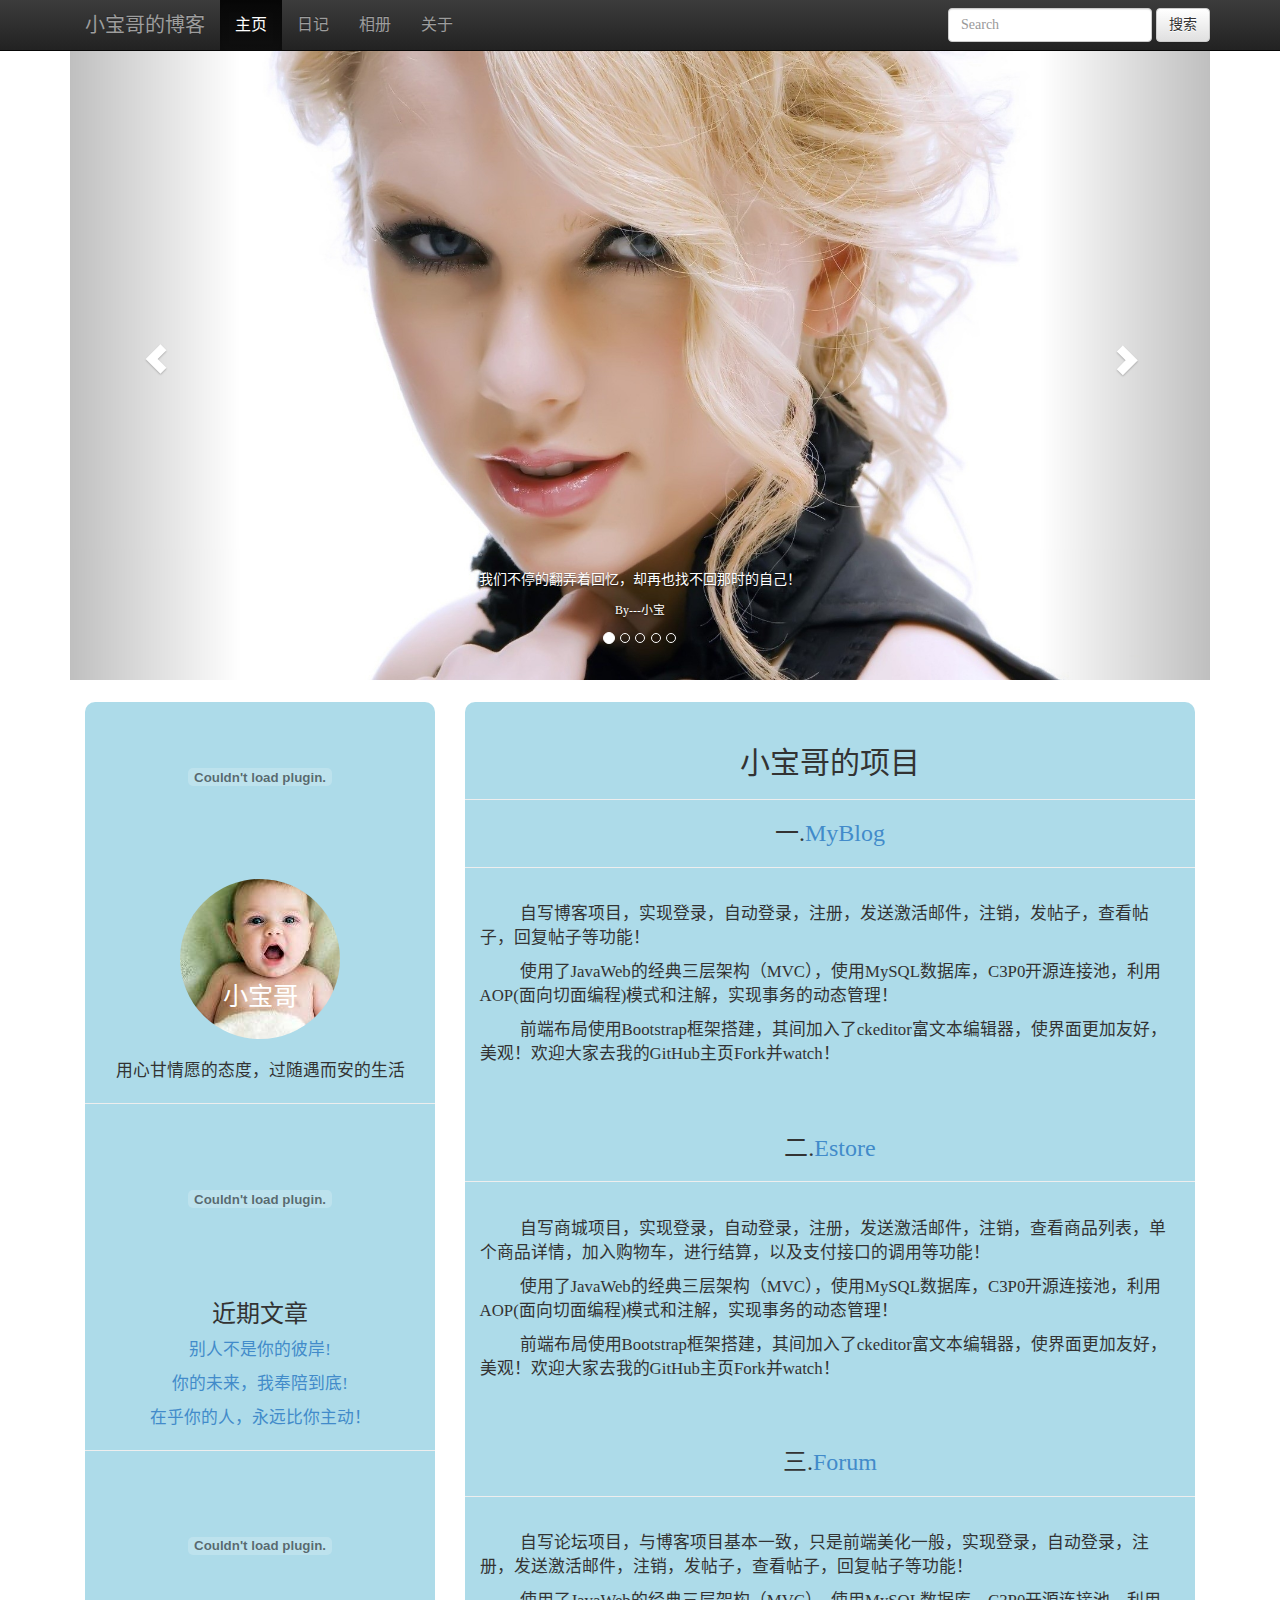
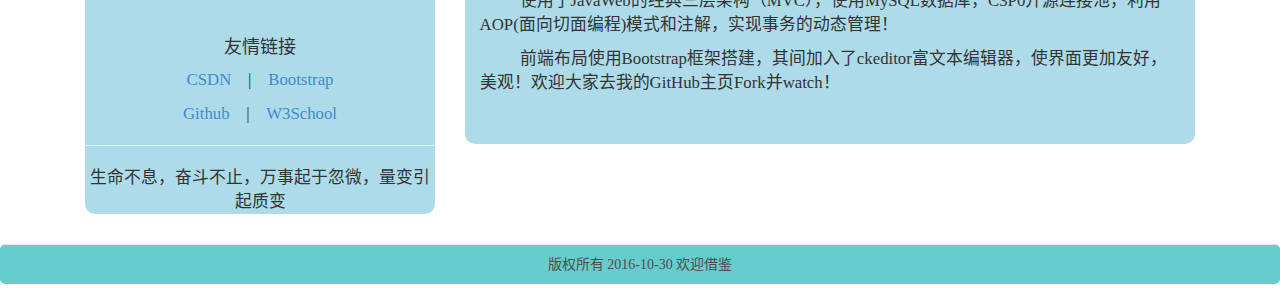
<file: index.html>
﻿<!DOCTYPE html>
<html lang="zh-cn">
  <head>
    <meta charset="utf-8">
    <title>大爱我小宝哥的博客---主页</title>
    <link rel="stylesheet" href="css/index.css">
    <meta http-equiv="expires" content="0">
    <meta http-equiv="pragma" content="no-cache">
    <meta http-equiv="cache-control" content="no-cache"> 
    <meta http-equiv="X-UA-Compatible" content="IE=edge">   
    <meta http-equiv="description" content="大爱我小宝哥是一个经典美文，程序人生日记聚集的博客系统！">
    <meta http-equiv="keywords" content="大宝,小宝哥,大爱我小宝哥">
    <meta name="viewport" content="width=device-width, initial-scale=1">
    <link rel="icon" href="favicon.ico" type="image/x-icon">
    <link rel="shortcut icon" href="favicon.ico" type="image/x-icon"/>
    <link rel="stylesheet" href="css/bootstrap.css">
    <link rel="stylesheet" href="css/bootstrap-theme.css">
    <link rel="stylesheet" href="css/basic.css">
  </head>
  <body>
    <header>
      <!-- 顶部导航栏开始 -->
      <nav class="navbar navbar-inverse navbar-fixed-top" role="navigation">
        <div class="navbar-inner">
          <div class="container">
	    <!-- Brand and toggle get grouped for better mobile display -->
	    <div class="navbar-header">
	      <button type="button" class="navbar-toggle collapsed" data-toggle="collapse" data-target="#bs-example-navbar-collapse-1">
	        <span class="sr-only"></span>
	        <span class="icon-bar"></span>
	        <span class="icon-bar"></span>
	        <span class="icon-bar"></span>
	      </button>
	      <a class="navbar-brand" href="index.html">小宝哥的博客</a>
	    </div>

	    <!-- Collect the nav links, forms, and other content for toggling -->
	    <div class="collapse navbar-collapse" id="bs-example-navbar-collapse-1">
	      <ul class="nav navbar-nav">
	        <li class="active"><a href="index.html" title="Protal">主页</a></li>
	        <li><a href="daily.html" title="Daily">日记</a></li>
	        <li><a href="album.html" title="Album">相册</a></li>
	        <li><a href="about.html" title="About">关于</a></li>
	      </ul>
	      <form class="navbar-form navbar-right" role="search">
	        <div class="form-group">
	          <input type="text" class="form-control" placeholder="Search">
	        </div>
	        <button type="submit" class="btn btn-default">搜索</button>
	      </form>
	    </div><!-- /.navbar-collapse end -->
          </div><!-- /.container-fluid end -->
        </div>
      </nav>
      <!-- 顶部导航栏结束 -->
    </header>
    <div class="container">
      <p id="back-to-top"><a href="#top"><span></span>返回顶部</a></p>
      <!-- 顶部滚动幻灯片开始 -->
	  <div id="carousel-example-generic" class="carousel slide" data-ride="carousel">
		<ol class="carousel-indicators">
		  <li data-target="#carousel-example-generic" data-slide-to="0" class="active"></li>
		  <li data-target="#carousel-example-generic" data-slide-to="1"></li>
		  <li data-target="#carousel-example-generic" data-slide-to="2"></li>
		  <li data-target="#carousel-example-generic" data-slide-to="3"></li>
		  <li data-target="#carousel-example-generic" data-slide-to="4"></li>
		</ol>
		
		<!-- Carousel items -->
		<div class="carousel-inner">
		  <div class="active item">
		    <img src="img/carousel/slide0.jpg" alt="Taylor Swift"/>
	        <div class="carousel-caption">
	          <div class="carousel_font">
	            <p>我们不停的翻弄着回忆，却再也找不回那时的自己！</p>
		        <p><small>By---小宝</small></p>
		      </div>
	        </div>
		  </div>
		  <div class="item">
		    <img src="img/carousel/slide1.jpg" alt="Taylor Swift"/>
	        <div class="carousel-caption">
	          <div class="carousel_font">
	            <p>好心不如好嘴，会做得不如会说的！</p>
		        <p><small>By---小宝</small></p>
		      </div>
	        </div>
		  </div>
		  <div class="item">
		    <img src="img/carousel/slide2.jpg" alt="Taylor Swift"/>
	        <div class="carousel-caption">
	          <div class="carousel_font">
	            <p>别把自己想的太伟大，要知道，在别人的世界里。不管你做的多好，你都只是个配角而已。</p>
		        <p><small>By---小宝</small></p>
		      </div>
	        </div>
		  </div>
		  <div class="item">
	        <img src="img/carousel/slide3.jpg" alt="Taylor Swift"/>
	        <div class="carousel-caption">
	          <div class="carousel_font">
	            <p>我不去想是否能够成功，既然选择了远方，便只顾风雨兼程！</p>
	            <p><small>By---小宝</small></p>
	          </div>
	        </div>
		  </div>
		  <div class="item">
		    <img src="img/carousel/slide4.jpg" alt="Taylor Swift"/>
		    <div class="carousel-caption">
		      <div class="carousel_font">
		        <p>有望得到的要努力，无望得到的不介意，这样无论输赢，姿态都会好看。</p>
			    <p><small>By---小宝</small></p>
			  </div>
	        </div>
		  </div>
		</div>
		<!-- Controls -->
		<a class="left carousel-control" href="#carousel-example-generic" role="button" data-slide="prev">
		  <span class="glyphicon glyphicon-chevron-left"></span>
		  <span class="sr-only">上一页</span>
		</a>
		<a class="right carousel-control" href="#carousel-example-generic" role="button" data-slide="next">
		  <span class="glyphicon glyphicon-chevron-right"></span>
		  <span class="sr-only">下一页</span>
		</a>
	  </div>
	  <!-- 顶部滚动幻灯片结束 -->
	  
	  <!-- 主页主要内容开始 -->
	  <div class="col-md-4 section-content">
      <section>
	    <embed src="swf/clock.swf" type="application/x-shockwave-flash"
          quality="high" bgcolor="#ffffff" wmode="transparent" allowscriptaccess="always" name="honehoneclock" 
          pluginspage="http://www.macromedia.com/go/getflashplayer" >
        </embed>
        <div class="myinfo">
          <div class="header" style="background: url('img/head.jpg') no-repeat;">
	        <a href="about.html"><span>小宝哥</span></a>
	      </div>
          <p class="text-center">用心甘情愿的态度，过随遇而安的生活</p>
        </div><hr>
   
	<embed type="application/x-shockwave-flash" 
	   src="swf/xfish.swf" wmode="opaque" bgcolor="F6F6F6" flashvars="up_numFish=6&amp;up_fishColor4=#FFFFFF&amp;up_backgroundColor=F6F6F6&amp;up_fishColor1=F4A61C&amp;up_fishColor7=F45540&amp;up_fishColor6=F45540&amp;up_fishColor8=F45540&amp;up_fishColor2=C4C4C4&amp;up_fishColor9=F45540&amp;up_fishColor3=#600000&amp;up_fishName=Fish&amp;up_fishColor5=F45540&amp;up_fishColor10=F45540&amp;up_backgroundImage=http://&amp;up_foodColor=FCB347&amp;">
	</embed>
	<div class="text-center">
	  <h3>近期文章</h3>
    	  <p><a href="002.html">别人不是你的彼岸!</a></p>
     	  <p><a href="003.html">你的未来，我奉陪到底!</a></p>
     	  <p><a href="001.html">在乎你的人，永远比你主动！</a></p>
	</div><hr>
        <object type="application/x-shockwave-flash" style="outline:none;"
          data="swf/hamster.swf">
          <param name="movie" value="swf/hamster.swf">
          <param name="AllowScriptAccess" value="always">
          <param name="wmode" value="opaque">
        </object><br>
        <div class="text-center">
		  <h4>友情链接</h4>
		  <p>
		    <a href="http://bbs.csdn.net/home">CSDN</a>
		    &nbsp;&nbsp;&nbsp;|&nbsp;&nbsp;&nbsp;
		    <a href="http://www.getbootstrap.com/">Bootstrap</a>
		  </p>
		  <p>
		    <a href="https://github.com/">Github</a>
		    &nbsp;&nbsp;&nbsp;|&nbsp;&nbsp;&nbsp;
		    <a href="http://www.w3school.com.cn/">W3School</a>
		  </p>
		</div><hr>
		<p class="text-center">生命不息，奋斗不止，万事起于忽微，量变引起质变</p>
      </section>
      </div>
      
      <div class="col-md-8 article-content">
      <article><br>
        <h2 class="title text-center">小宝哥的项目</h2><hr>
        <div clas="col-md-8">
          <h3 class="text-center">一.<a href="https://github.com/54lxb/MyBlog">MyBlog</a></h3><hr>
          <div class="description">
          	<p>自写博客项目，实现登录，自动登录，注册，发送激活邮件，注销，发帖子，查看帖子，回复帖子等功能！</p>
          	<p>使用了JavaWeb的经典三层架构（MVC），使用MySQL数据库，C3P0开源连接池，利用AOP(面向切面编程)模式和注解，实现事务的动态管理！</p>
          	<p>前端布局使用Bootstrap框架搭建，其间加入了ckeditor富文本编辑器，使界面更加友好，美观！欢迎大家去我的GitHub主页Fork并watch！</p>
          </div>
        </div><br>
        <div clas="col-md-8">
          <h3 class="text-center">二.<a href="https://github.com/54lxb/Estore">Estore</a></h3><hr>
          <div class="description">
          	<p>自写商城项目，实现登录，自动登录，注册，发送激活邮件，注销，查看商品列表，单个商品详情，加入购物车，进行结算，以及支付接口的调用等功能！</p>
          	<p>使用了JavaWeb的经典三层架构（MVC），使用MySQL数据库，C3P0开源连接池，利用AOP(面向切面编程)模式和注解，实现事务的动态管理！</p>
          	<p>前端布局使用Bootstrap框架搭建，其间加入了ckeditor富文本编辑器，使界面更加友好，美观！欢迎大家去我的GitHub主页Fork并watch！</p>
          </div>
        </div><br>
        <div clas="col-md-8">
          <h3 class="text-center">三.<a href="https://github.com/54lxb/Forum">Forum</a></h3><hr>
          <div class="description">
          	<p>自写论坛项目，与博客项目基本一致，只是前端美化一般，实现登录，自动登录，注册，发送激活邮件，注销，发帖子，查看帖子，回复帖子等功能！</p>
          	<p>使用了JavaWeb的经典三层架构（MVC），使用MySQL数据库，C3P0开源连接池，利用AOP(面向切面编程)模式和注解，实现事务的动态管理！</p>
          	<p>前端布局使用Bootstrap框架搭建，其间加入了ckeditor富文本编辑器，使界面更加友好，美观！欢迎大家去我的GitHub主页Fork并watch！</p>
          </div>
        </div><br>
      </article>
      <!-- 主页主要内容结束 -->
      </div>
	</div>
  <footer>
    <p class="text-center">版权所有 2016-10-30 欢迎借鉴</p>
  </footer>
  <script type="text/javascript" src="js/jquery.min.js"></script>
  <script type="text/javascript" src="js/bootstrap.js"></script>
  <script type="text/javascript">
		$(function(){  
	        //当滚动条的位置处于距顶部100像素以下时，跳转链接出现，否则消失  
	        $(function () {  
	            $(window).scroll(function(){  
	                if ($(window).scrollTop()>100) {  
	                    $("#back-to-top").fadeIn(1500);  
	                }  
	                else {  
	                    $("#back-to-top").fadeOut(1500);  
	                }  
	            });  
	  
	            //当点击跳转链接后，回到页面顶部位置  
	  
	            $("#back-to-top").click(function(){  
	                $('body,html').animate({scrollTop:0},1000);  
	                return false;  
	            });

	        });  
	    });  
	    
	    $(document).ready(function () {
	  	
	  	    var a = 50, b = 1;
	  	    
	  		$("#up").click(function() {
	  		   a = a + b;
	  		   $("#clicks_up").html(a);
	  		});
		  		
	  		var x = 50, y = 1;
	  		
	  		$("#down").click(function() {
	  		   x = y + x;
	  		   $("#clicks_down").html(x);
	  		});
	  		
	  		$("#myinfo").click(function(){
	  		   alert("大爱我小宝哥，小宝哥超级帅！");
	  		});
	  	});
	</script>
  </body>
</html>
</file>
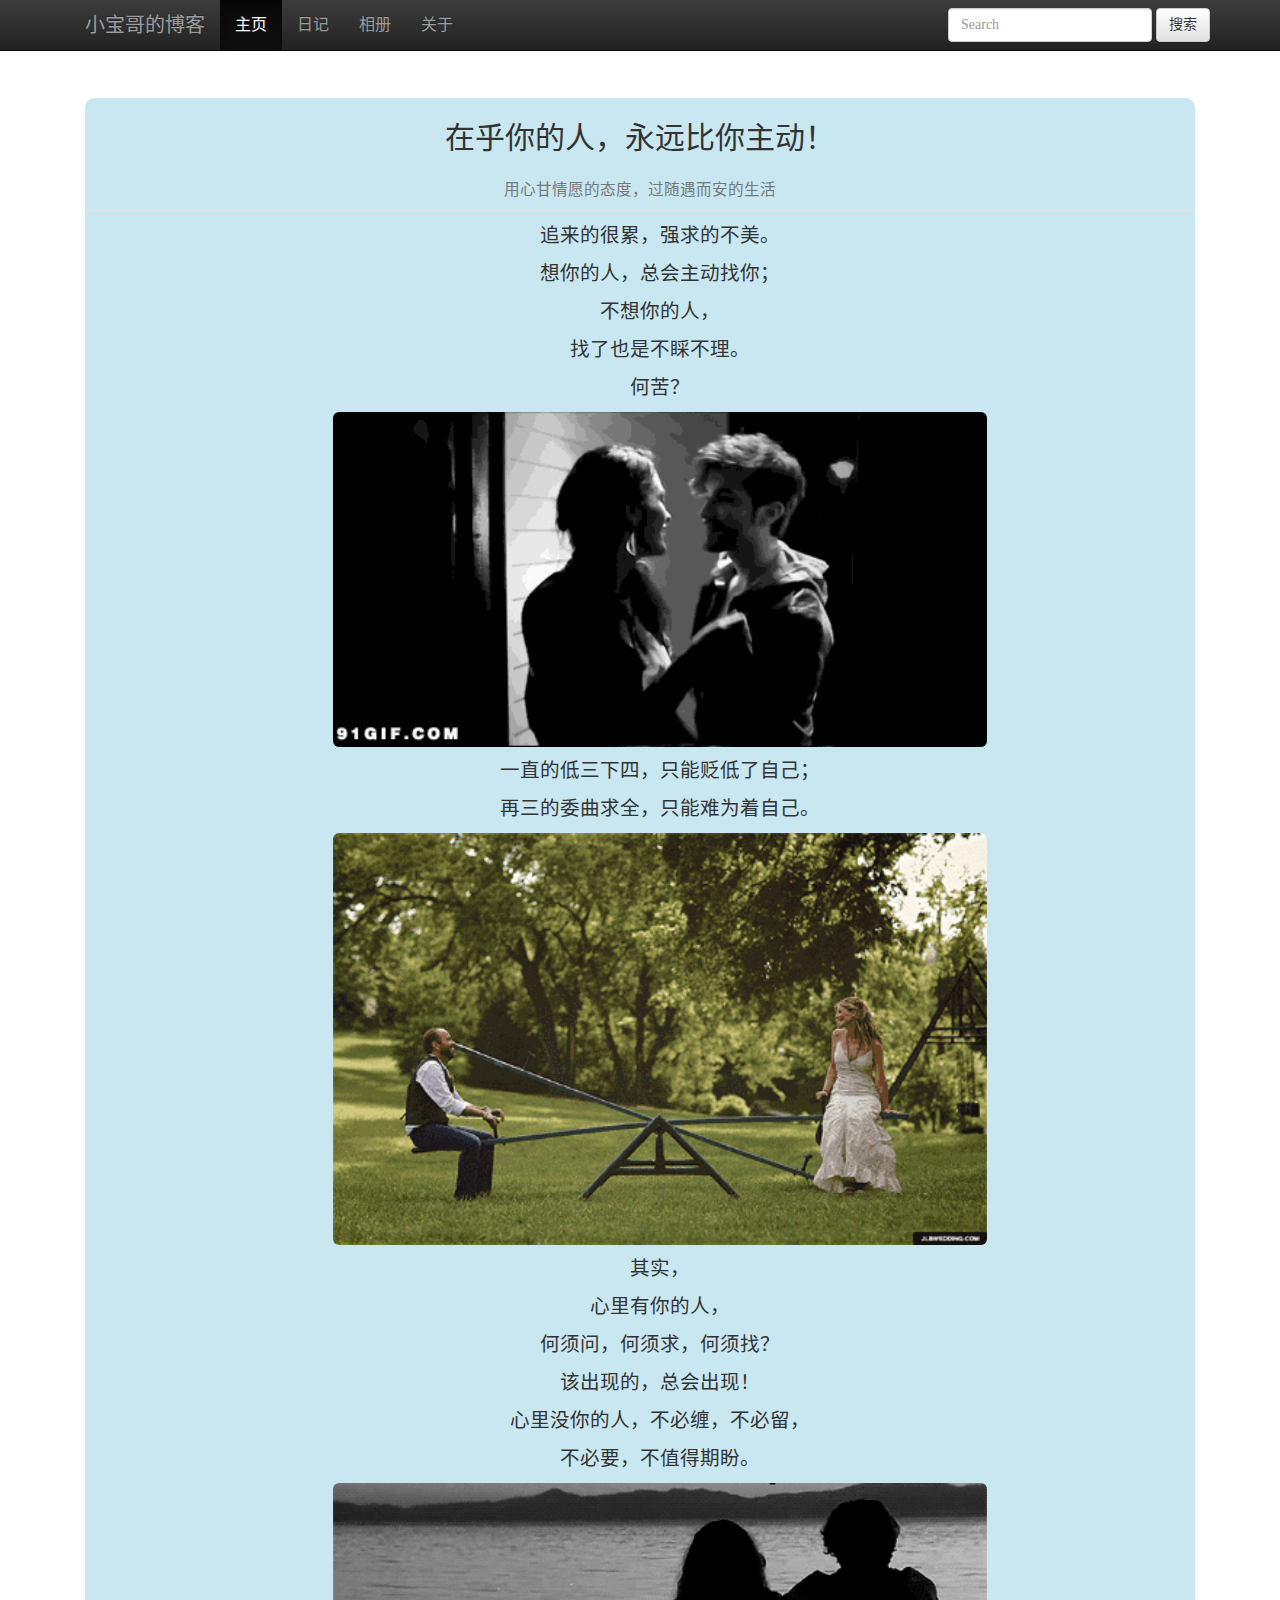
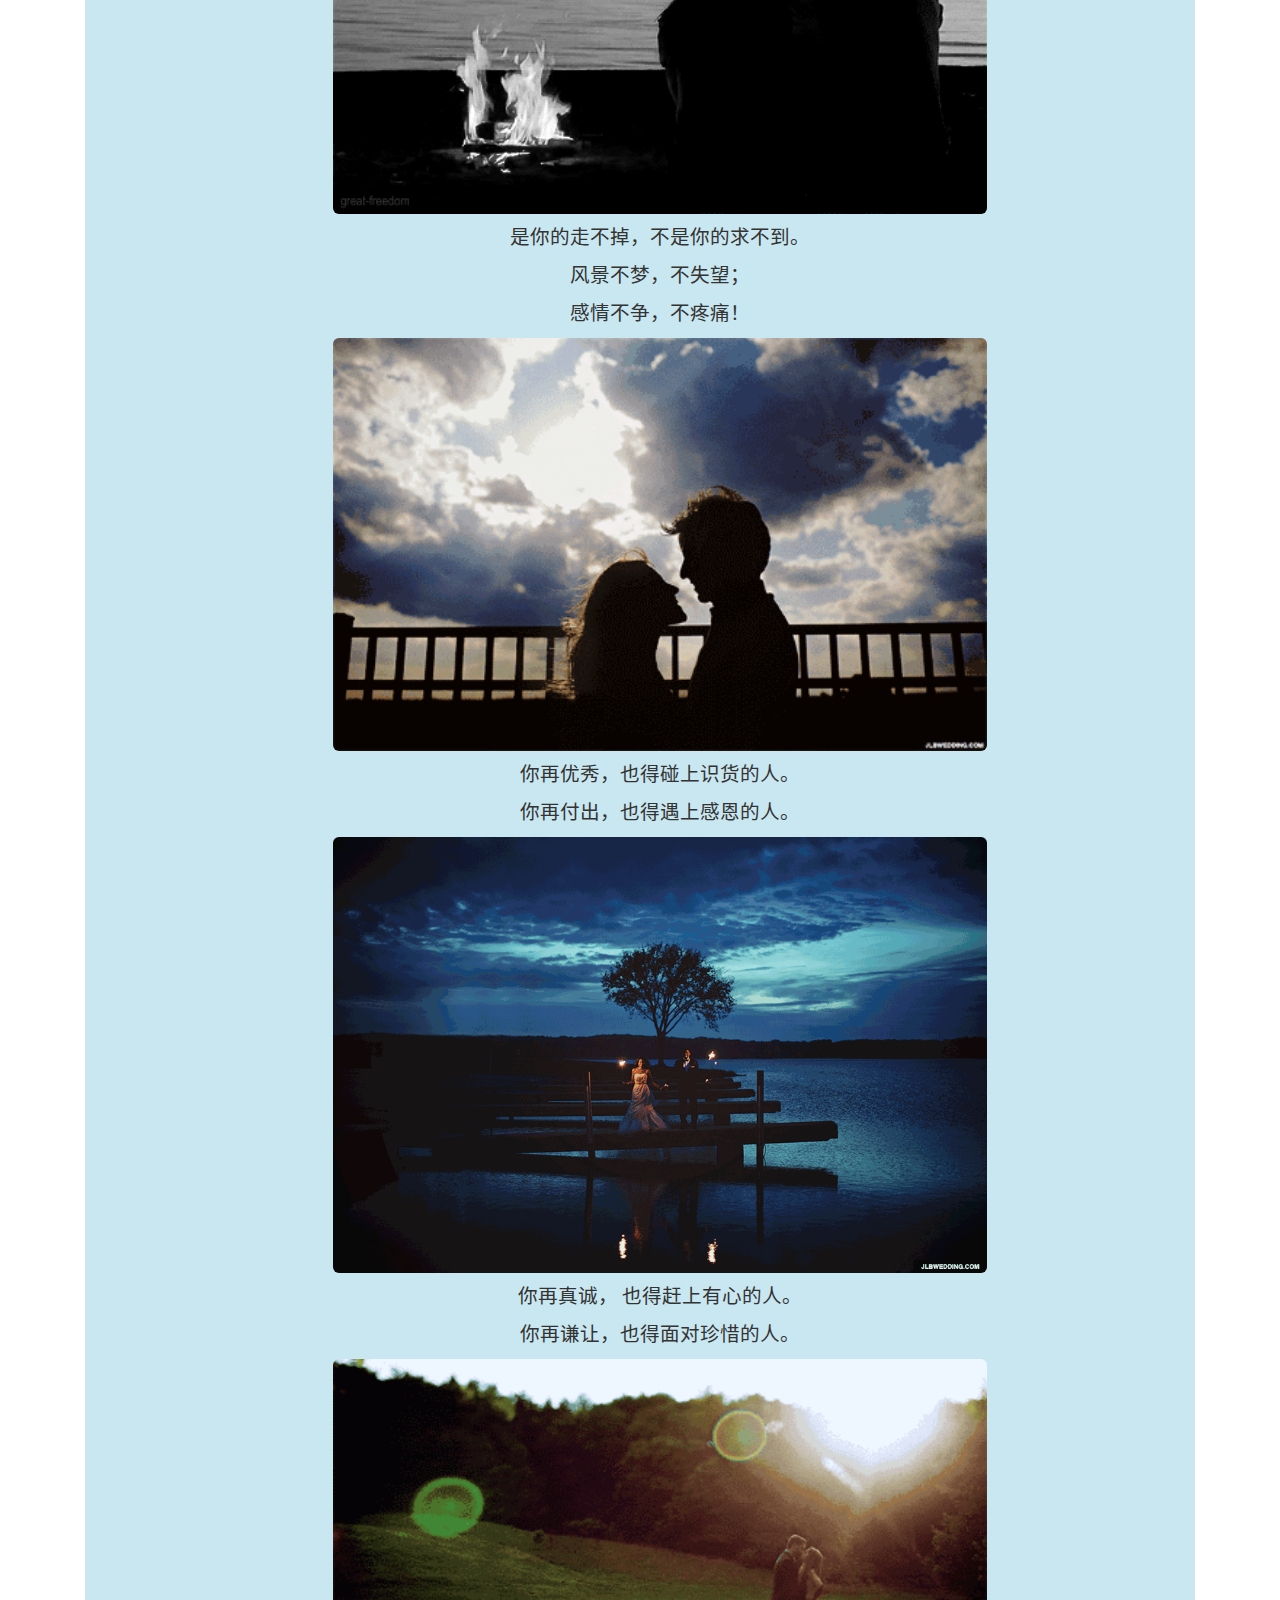
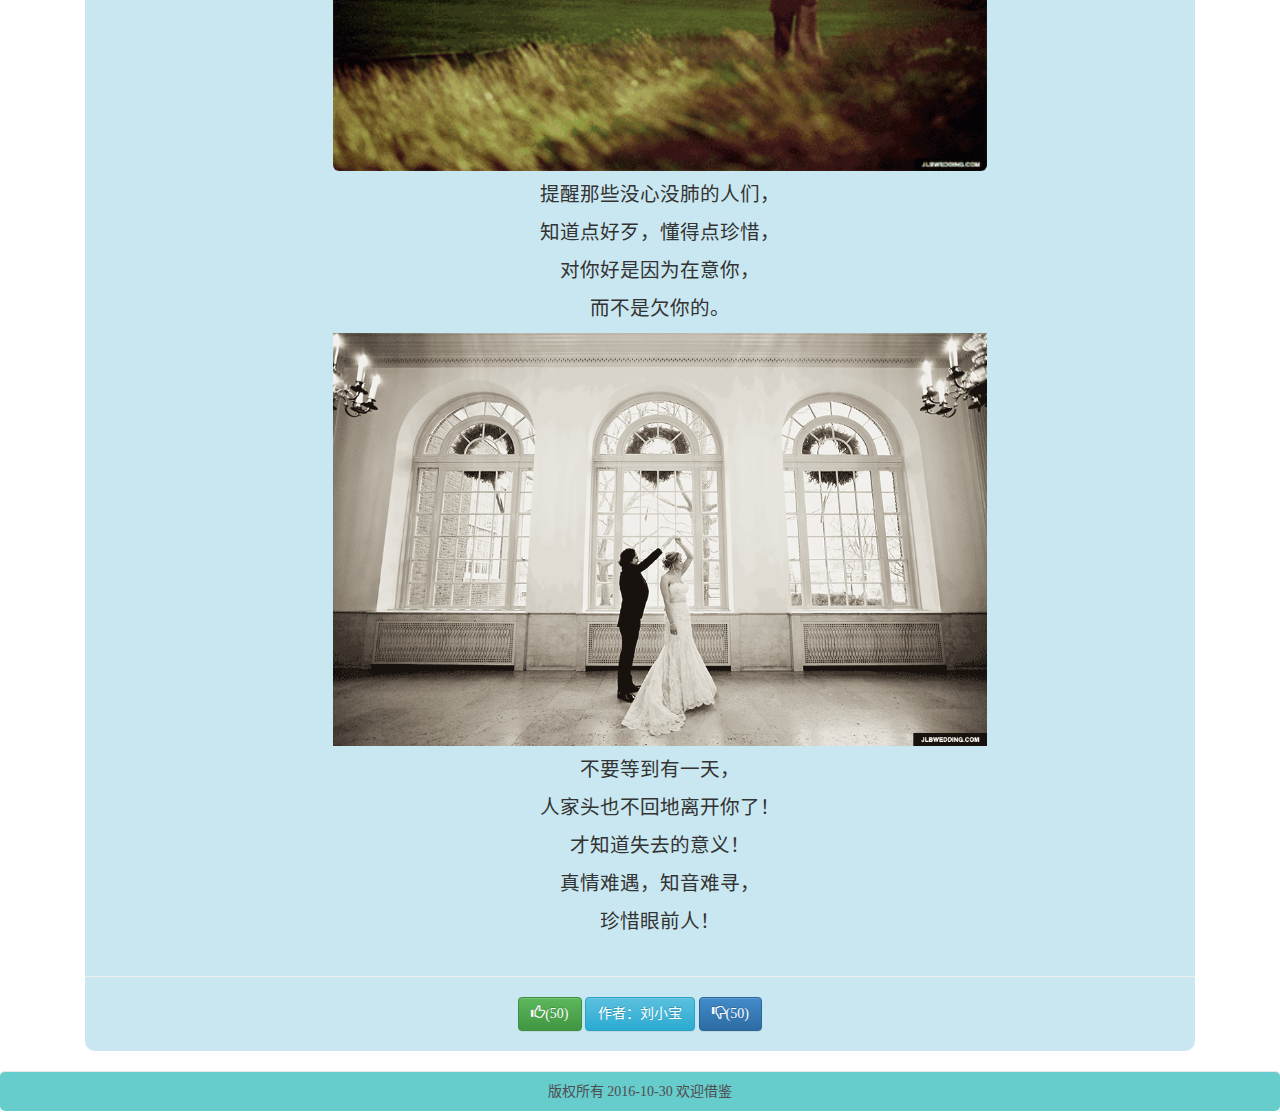
<file: 001.html>
<!DOCTYPE html>
<html lang="zh-cn">
  <head>
    <meta charset="utf-8">
    <title>大爱我小宝哥的博客---个人日记</title>
    <meta http-equiv="expires" content="0">
		<meta http-equiv="pragma" content="no-cache">
		<meta http-equiv="cache-control" content="no-cache"> 
		<meta http-equiv="X-UA-Compatible" content="IE=edge">   
		<meta http-equiv="description" content="This is my page">
		<meta http-equiv="keywords" content="keyword1,keyword2,keyword3">
		<meta name="viewport" content="width=device-width, initial-scale=1">
		<link rel="icon" href="favicon.ico" type="image/x-icon">
		<link rel="shortcut icon" href="favicon.ico" type="image/x-icon"/>
		<link rel="stylesheet" href="css/bootstrap.css">
		<link rel="stylesheet" href="css/bootstrap-theme.css">
		<link rel="stylesheet" href="css/basic.css">
    <style type="text/css">
       .col-md-12 {
			margin-top: 40px;
		}
       article {
		 background: rgba(119,195,218,0.4);
	     border-radius: 10px;
	   }
	
	  .text { 
		 text-indent: 40px;
		 font-size: 1.4em;
		 padding: 10px;
	  }
    </style>
  </head>
  <body>
    <header>
		  <!-- 顶部导航栏开始 -->
		  <nav class="navbar navbar-inverse navbar-fixed-top" role="navigation">
		    <div class="navbar-inner">
		      <div class="container">
		        <!-- Brand and toggle get grouped for better mobile display -->
		        <div class="navbar-header">
		          <button type="button" class="navbar-toggle collapsed" data-toggle="collapse" data-target="#bs-example-navbar-collapse-1">
		            <span class="sr-only"></span>
		            <span class="icon-bar"></span>
		            <span class="icon-bar"></span>
		            <span class="icon-bar"></span>
		          </button>
		          <a class="navbar-brand" href="index.html">小宝哥的博客</a>
		        </div>
		
		        <!-- Collect the nav links, forms, and other content for toggling -->
		        <div class="collapse navbar-collapse" id="bs-example-navbar-collapse-1">
		          <ul class="nav navbar-nav">
		            <li class="active"><a href="index.html" title="Protal">主页</a></li>
		            <li><a href="daily.html" title="Daily">日记</a></li>
		            <li><a href="album.html" title="Album">相册</a></li>
		            <li><a href="about.html" title="About">关于</a></li>
		          </ul>
		          <form class="navbar-form navbar-right" role="search">
		            <div class="form-group">
		              <input type="text" class="form-control" placeholder="Search">
		            </div>
		            <button type="submit" class="btn btn-default">搜索</button>
		          </form>
		        </div><!-- /.navbar-collapse end -->
		      </div><!-- /.container-fluid end -->
		    </div>
		  </nav>
		  <!-- 顶部导航栏结束 -->
		</header>
    <div class="container">
      <p id="back-to-top"><a href="#top"><span></span>返回顶部</a></p>
      <div class="col-md-12">
      <article>
        <div class="text-center">
          <h2 class="title" style="padding-top: 2%;">在乎你的人，永远比你主动！</h2>
          <h3><small>用心甘情愿的态度，过随遇而安的生活</small></h3>
          <div style="border-bottom: 2px solid #e2e2e2; "></div>
        </div>
        <div class="text">
          <p class="text-center">追来的很累，强求的不美。</p>
          <p class="text-center">想你的人，总会主动找你；</p>
          <p class="text-center">不想你的人，</p>
          <p class="text-center">找了也是不睬不理。</p>
          <p class="text-center">何苦？</p>
          <p class="text-center"><img width="60%" src="img/daily/001/001[1].gif" class="img-rounded"></p>
          <p class="text-center">一直的低三下四，只能贬低了自己；</p>
          <p class="text-center">再三的委曲求全，只能难为着自己。</p>
          <p class="text-center"><img width="60%" src="img/daily/001/001[2].gif" class="img-rounded"></p>
          <p class="text-center">其实，</p>
          <p class="text-center">心里有你的人， </p>
          <p class="text-center">何须问，何须求，何须找？</p>
          <p class="text-center">该出现的，总会出现！</p>
          <p class="text-center">心里没你的人，不必缠，不必留，</p>
          <p class="text-center">不必要，不值得期盼。</p>
          <p class="text-center"><img width="60%" src="img/daily/001/001[3].gif" class="img-rounded"></p>
          <p class="text-center">是你的走不掉，不是你的求不到。</p>
          <p class="text-center">风景不梦，不失望；</p>
          <p class="text-center">感情不争，不疼痛！</p>
          <p class="text-center"><img width="60%" src="img/daily/001/001[4].gif" class="img-rounded"></p>
          <p class="text-center">你再优秀，也得碰上识货的人。</p>
          <p class="text-center">你再付出，也得遇上感恩的人。</p>
          <p class="text-center"><img width="60%" src="img/daily/001/001[5].gif" class="img-rounded"></p>
          <p class="text-center">你再真诚， 也得赶上有心的人。</p>
          <p class="text-center">你再谦让，也得面对珍惜的人。</p>
          <p class="text-center"><img width="60%" src="img/daily/001/001[6].gif" class="img-rounded"></p>
          <p class="text-center">提醒那些没心没肺的人们，</p>
          <p class="text-center">知道点好歹，懂得点珍惜，</p>
          <p class="text-center">对你好是因为在意你，</p>
          <p class="text-center">而不是欠你的。</p>
          <p class="text-center"><img width="60%" src="img/daily/001/001[7].gif"></p>
          <p class="text-center">不要等到有一天，</p>
          <p class="text-center">人家头也不回地离开你了！</p>
          <p class="text-center">才知道失去的意义！</p>
          <p class="text-center">真情难遇，知音难寻，</p>
          <p class="text-center">珍惜眼前人！</p>
        </div><hr>
        <div class="footer text-center">
          <span><button id="up" class="btn btn-success"><span class="glyphicon glyphicon-thumbs-up">(</span><span id="clicks_up">50</span>)</button></span>
          <span><button class="btn btn-info" id="myinfo">作者：刘小宝</button></span>
          <span><button id="down" class="btn btn-primary"><span class="glyphicon glyphicon-thumbs-down"></span>(<span id="clicks_down">50</span>)</button></span>
        </div><br>
      </article>
      </div>
    </div>
    <footer>
    <p class="text-center">版权所有 2016-10-30 欢迎借鉴</p>
  </footer>
  <script type="text/javascript" src="js/jquery.min.js"></script>
  <script type="text/javascript" src="js/bootstrap.js"></script>
  <script type="text/javascript">
		$(function(){  
	        //当滚动条的位置处于距顶部100像素以下时，跳转链接出现，否则消失  
	        $(function () {  
	            $(window).scroll(function(){  
	                if ($(window).scrollTop()>100) {  
	                    $("#back-to-top").fadeIn(1500);  
	                }  
	                else {  
	                    $("#back-to-top").fadeOut(1500);  
	                }  
	            });  
	  
	            //当点击跳转链接后，回到页面顶部位置  
	  
	            $("#back-to-top").click(function(){  
	                $('body,html').animate({scrollTop:0},1000);  
	                return false;  
	            });

	        });  
	    });  
	    
	    $(document).ready(function () {
	  	
	  	    var a = 50, b = 1;
	  	    
	  		$("#up").click(function() {
	  		   a = a + b;
	  		   $("#clicks_up").html(a);
	  		});
		  		
	  		var x = 50, y = 1;
	  		
	  		$("#down").click(function() {
	  		   x = y + x;
	  		   $("#clicks_down").html(x);
	  		});
	  		
	  		$("#myinfo").click(function(){
	  		   alert("大爱我小宝哥，小宝哥超级帅！");
	  		});
	  	});
	</script>
  </body>
</html>
</file>
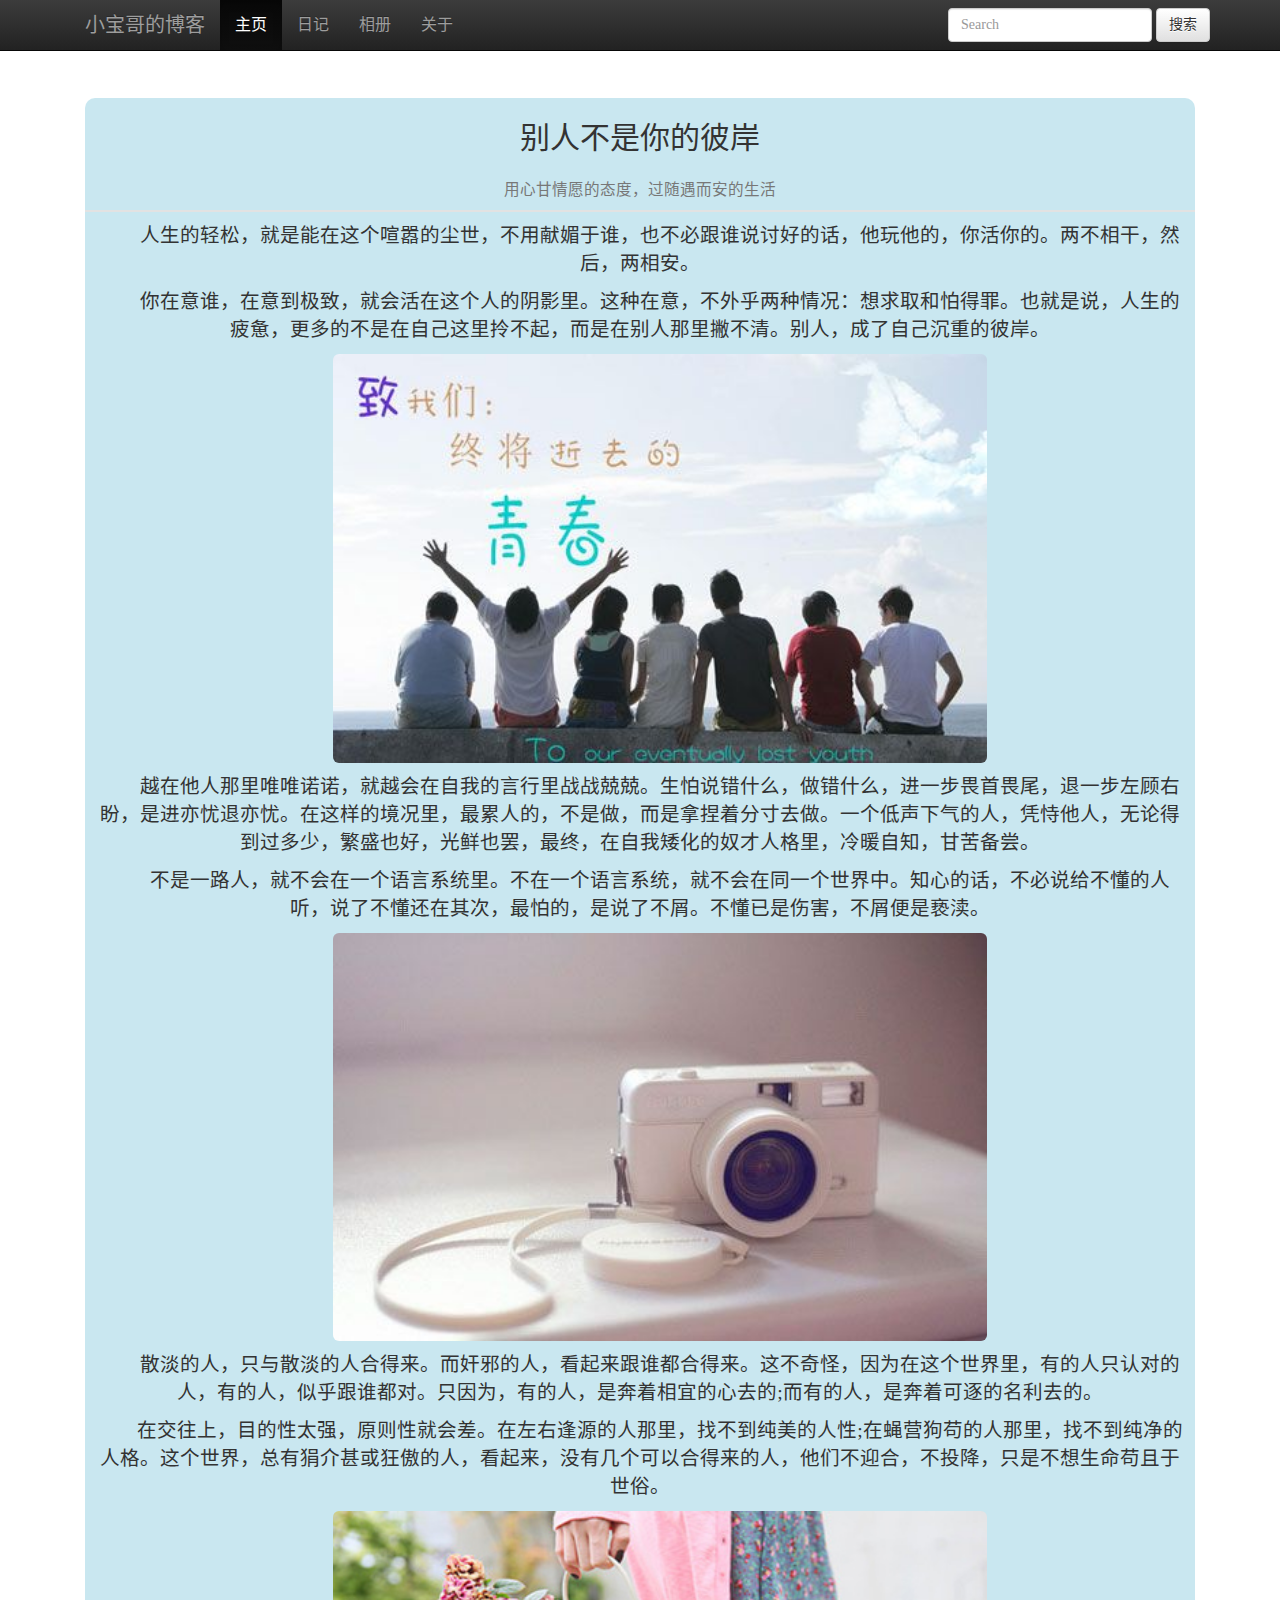
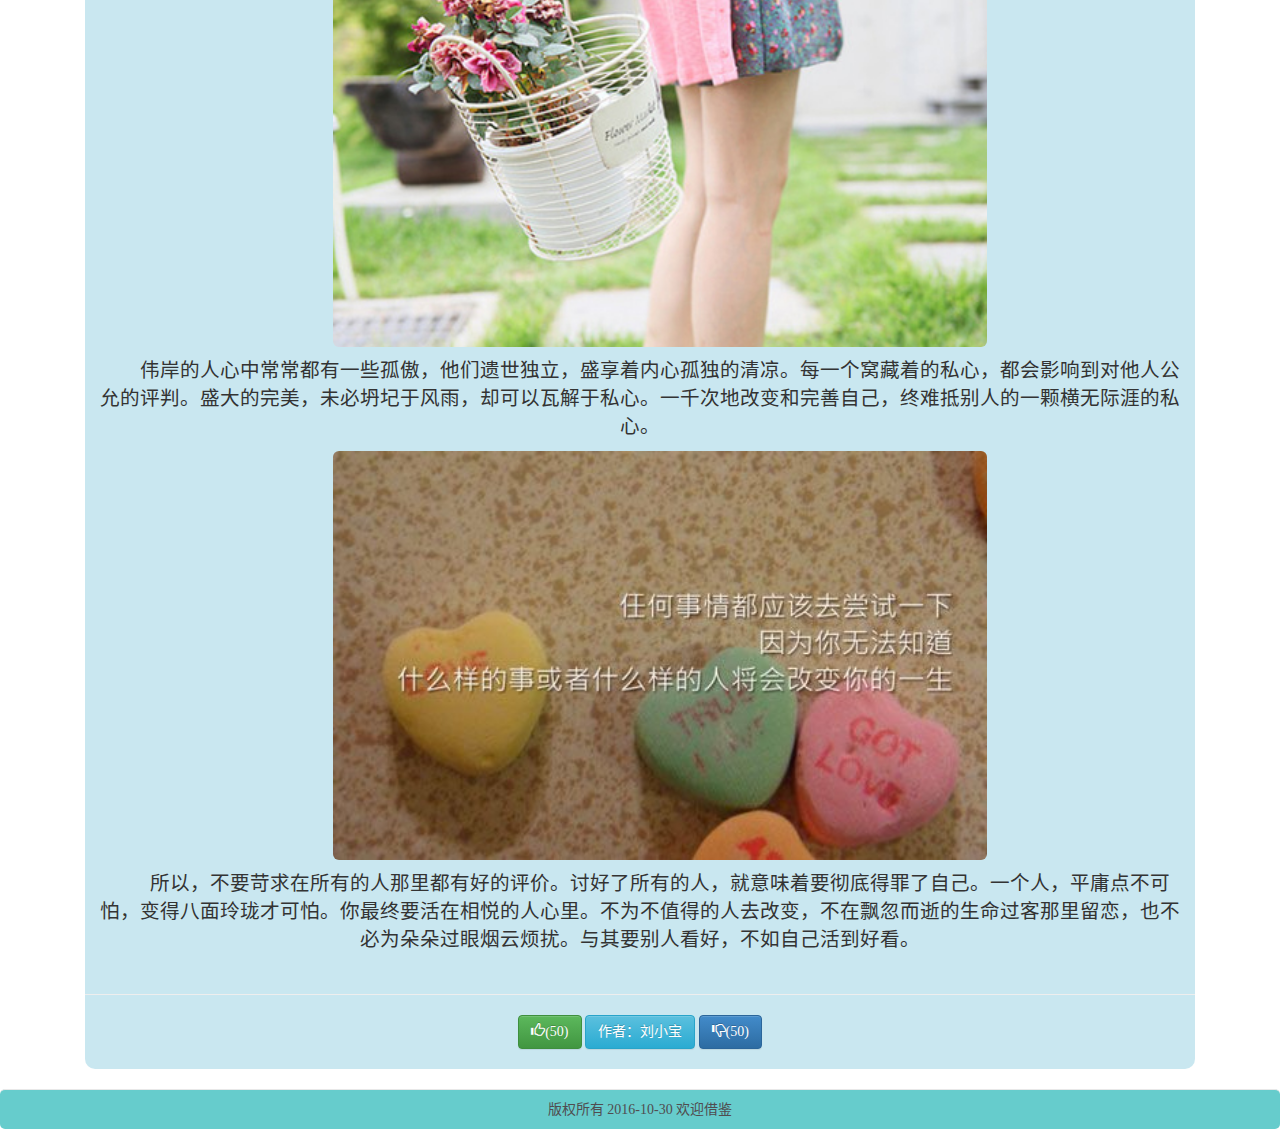
<file: 002.html>
<!DOCTYPE html>
<html lang="zh-cn">
  <head>
    <meta charset="utf-8">
    <title>大爱我小宝哥的博客---个人日记</title>
    <meta http-equiv="expires" content="0">
		<meta http-equiv="pragma" content="no-cache">
		<meta http-equiv="cache-control" content="no-cache"> 
		<meta http-equiv="X-UA-Compatible" content="IE=edge">   
		<meta http-equiv="description" content="This is my page">
		<meta http-equiv="keywords" content="keyword1,keyword2,keyword3">
		<meta name="viewport" content="width=device-width, initial-scale=1">
		<link rel="icon" href="favicon.ico" type="image/x-icon">
		<link rel="shortcut icon" href="favicon.ico" type="image/x-icon"/>
		<link rel="stylesheet" href="css/bootstrap.css">
		<link rel="stylesheet" href="css/bootstrap-theme.css">
		<link rel="stylesheet" href="css/basic.css">
    <style type="text/css">
       .col-md-12 {
			margin-top: 40px;
		}
       article {
		 background: rgba(119,195,218,0.4);
	     border-radius: 10px;
	   }
	
	  .text { 
		 text-indent: 40px;
		 font-size: 1.4em;
		 padding: 10px;
	  }
    </style>
  </head>
  <body>
    <header>
		  <!-- 顶部导航栏开始 -->
		  <nav class="navbar navbar-inverse navbar-fixed-top" role="navigation">
		    <div class="navbar-inner">
		      <div class="container">
		        <!-- Brand and toggle get grouped for better mobile display -->
		        <div class="navbar-header">
		          <button type="button" class="navbar-toggle collapsed" data-toggle="collapse" data-target="#bs-example-navbar-collapse-1">
		            <span class="sr-only"></span>
		            <span class="icon-bar"></span>
		            <span class="icon-bar"></span>
		            <span class="icon-bar"></span>
		          </button>
		          <a class="navbar-brand" href="index.html">小宝哥的博客</a>
		        </div>
		
		        <!-- Collect the nav links, forms, and other content for toggling -->
		        <div class="collapse navbar-collapse" id="bs-example-navbar-collapse-1">
		          <ul class="nav navbar-nav">
		            <li class="active"><a href="index.html" title="Protal">主页</a></li>
		            <li><a href="daily.html" title="Daily">日记</a></li>
		            <li><a href="album.html" title="Album">相册</a></li>
		            <li><a href="about.html" title="About">关于</a></li>
		          </ul>
		          <form class="navbar-form navbar-right" role="search">
		            <div class="form-group">
		              <input type="text" class="form-control" placeholder="Search">
		            </div>
		            <button type="submit" class="btn btn-default">搜索</button>
		          </form>
		        </div><!-- /.navbar-collapse end -->
		      </div><!-- /.container-fluid end -->
		    </div>
		  </nav>
		  <!-- 顶部导航栏结束 -->
		</header>
    <div class="container">
      <p id="back-to-top"><a href="#top"><span></span>返回顶部</a></p>
      <div class="col-md-12">
      <article>
        <div class="text-center">
          <h2 class="title" style="padding-top: 2%;">别人不是你的彼岸</h2>
          <h3><small>用心甘情愿的态度，过随遇而安的生活</small></h3>
          <div style="border-bottom: 2px solid #e2e2e2; "></div>
        </div>
        <div class="text">
          <p class="text-center">人生的轻松，就是能在这个喧嚣的尘世，不用献媚于谁，也不必跟谁说讨好的话，他玩他的，你活你的。两不相干，然后，两相安。</p>
          <p class="text-center">你在意谁，在意到极致，就会活在这个人的阴影里。这种在意，不外乎两种情况：想求取和怕得罪。也就是说，人生的疲惫，更多的不是在自己这里拎不起，而是在别人那里撇不清。别人，成了自己沉重的彼岸。</p>
          <p class="text-center"><img width="60%" src="img/daily/002/002[1].jpg" class="img-rounded"></p>
          <p class="text-center">越在他人那里唯唯诺诺，就越会在自我的言行里战战兢兢。生怕说错什么，做错什么，进一步畏首畏尾，退一步左顾右盼，是进亦忧退亦忧。在这样的境况里，最累人的，不是做，而是拿捏着分寸去做。一个低声下气的人，凭恃他人，无论得到过多少，繁盛也好，光鲜也罢，最终，在自我矮化的奴才人格里，冷暖自知，甘苦备尝。</p>
          <p class="text-center">不是一路人，就不会在一个语言系统里。不在一个语言系统，就不会在同一个世界中。知心的话，不必说给不懂的人听，说了不懂还在其次，最怕的，是说了不屑。不懂已是伤害，不屑便是亵渎。</p>
          <p class="text-center"><img width="60%" src="img/daily/002/002[2].jpg" class="img-rounded"></p>
          <p class="text-center">散淡的人，只与散淡的人合得来。而奸邪的人，看起来跟谁都合得来。这不奇怪，因为在这个世界里，有的人只认对的人，有的人，似乎跟谁都对。只因为，有的人，是奔着相宜的心去的;而有的人，是奔着可逐的名利去的。</p>
          <p class="text-center">在交往上，目的性太强，原则性就会差。在左右逢源的人那里，找不到纯美的人性;在蝇营狗苟的人那里，找不到纯净的人格。这个世界，总有狷介甚或狂傲的人，看起来，没有几个可以合得来的人，他们不迎合，不投降，只是不想生命苟且于世俗。</p>
          <p class="text-center"><img width="60%" src="img/daily/002/002[3].jpg" class="img-rounded"></p>
          <p class="text-center">伟岸的人心中常常都有一些孤傲，他们遗世独立，盛享着内心孤独的清凉。每一个窝藏着的私心，都会影响到对他人公允的评判。盛大的完美，未必坍圮于风雨，却可以瓦解于私心。一千次地改变和完善自己，终难抵别人的一颗横无际涯的私心。</p>
		  		<p class="text-center"><img width="60%" src="img/daily/002/002[4].jpg" class="img-rounded"></p>
		  		<p class="text-center">所以，不要苛求在所有的人那里都有好的评价。讨好了所有的人，就意味着要彻底得罪了自己。一个人，平庸点不可怕，变得八面玲珑才可怕。你最终要活在相悦的人心里。不为不值得的人去改变，不在飘忽而逝的生命过客那里留恋，也不必为朵朵过眼烟云烦扰。与其要别人看好，不如自己活到好看。</p>
        </div><hr>
        <div class="footer text-center">
          <span><button id="up" class="btn btn-success"><span class="glyphicon glyphicon-thumbs-up">(</span><span id="clicks_up">50</span>)</button></span>
          <span><button class="btn btn-info" id="myinfo">作者：刘小宝</button></span>
          <span><button id="down" class="btn btn-primary"><span class="glyphicon glyphicon-thumbs-down"></span>(<span id="clicks_down">50</span>)</button></span>
        </div><br>
      </article>
      </div>
    </div>
    <footer>
    <p class="text-center">版权所有 2016-10-30 欢迎借鉴</p>
  </footer>
  <script type="text/javascript" src="js/jquery.min.js"></script>
  <script type="text/javascript" src="js/bootstrap.js"></script>
  <script type="text/javascript">
		$(function(){  
	        //当滚动条的位置处于距顶部100像素以下时，跳转链接出现，否则消失  
	        $(function () {  
	            $(window).scroll(function(){  
	                if ($(window).scrollTop()>100) {  
	                    $("#back-to-top").fadeIn(1500);  
	                }  
	                else {  
	                    $("#back-to-top").fadeOut(1500);  
	                }  
	            });  
	  
	            //当点击跳转链接后，回到页面顶部位置  
	  
	            $("#back-to-top").click(function(){  
	                $('body,html').animate({scrollTop:0},1000);  
	                return false;  
	            });

	        });  
	    });  
	    
	    $(document).ready(function () {
	  	
	  	    var a = 50, b = 1;
	  	    
	  		$("#up").click(function() {
	  		   a = a + b;
	  		   $("#clicks_up").html(a);
	  		});
		  		
	  		var x = 50, y = 1;
	  		
	  		$("#down").click(function() {
	  		   x = y + x;
	  		   $("#clicks_down").html(x);
	  		});
	  		
	  		$("#myinfo").click(function(){
	  		   alert("大爱我小宝哥，小宝哥超级帅！");
	  		});
	  	});
	</script>
  </body>
</html>
</file>
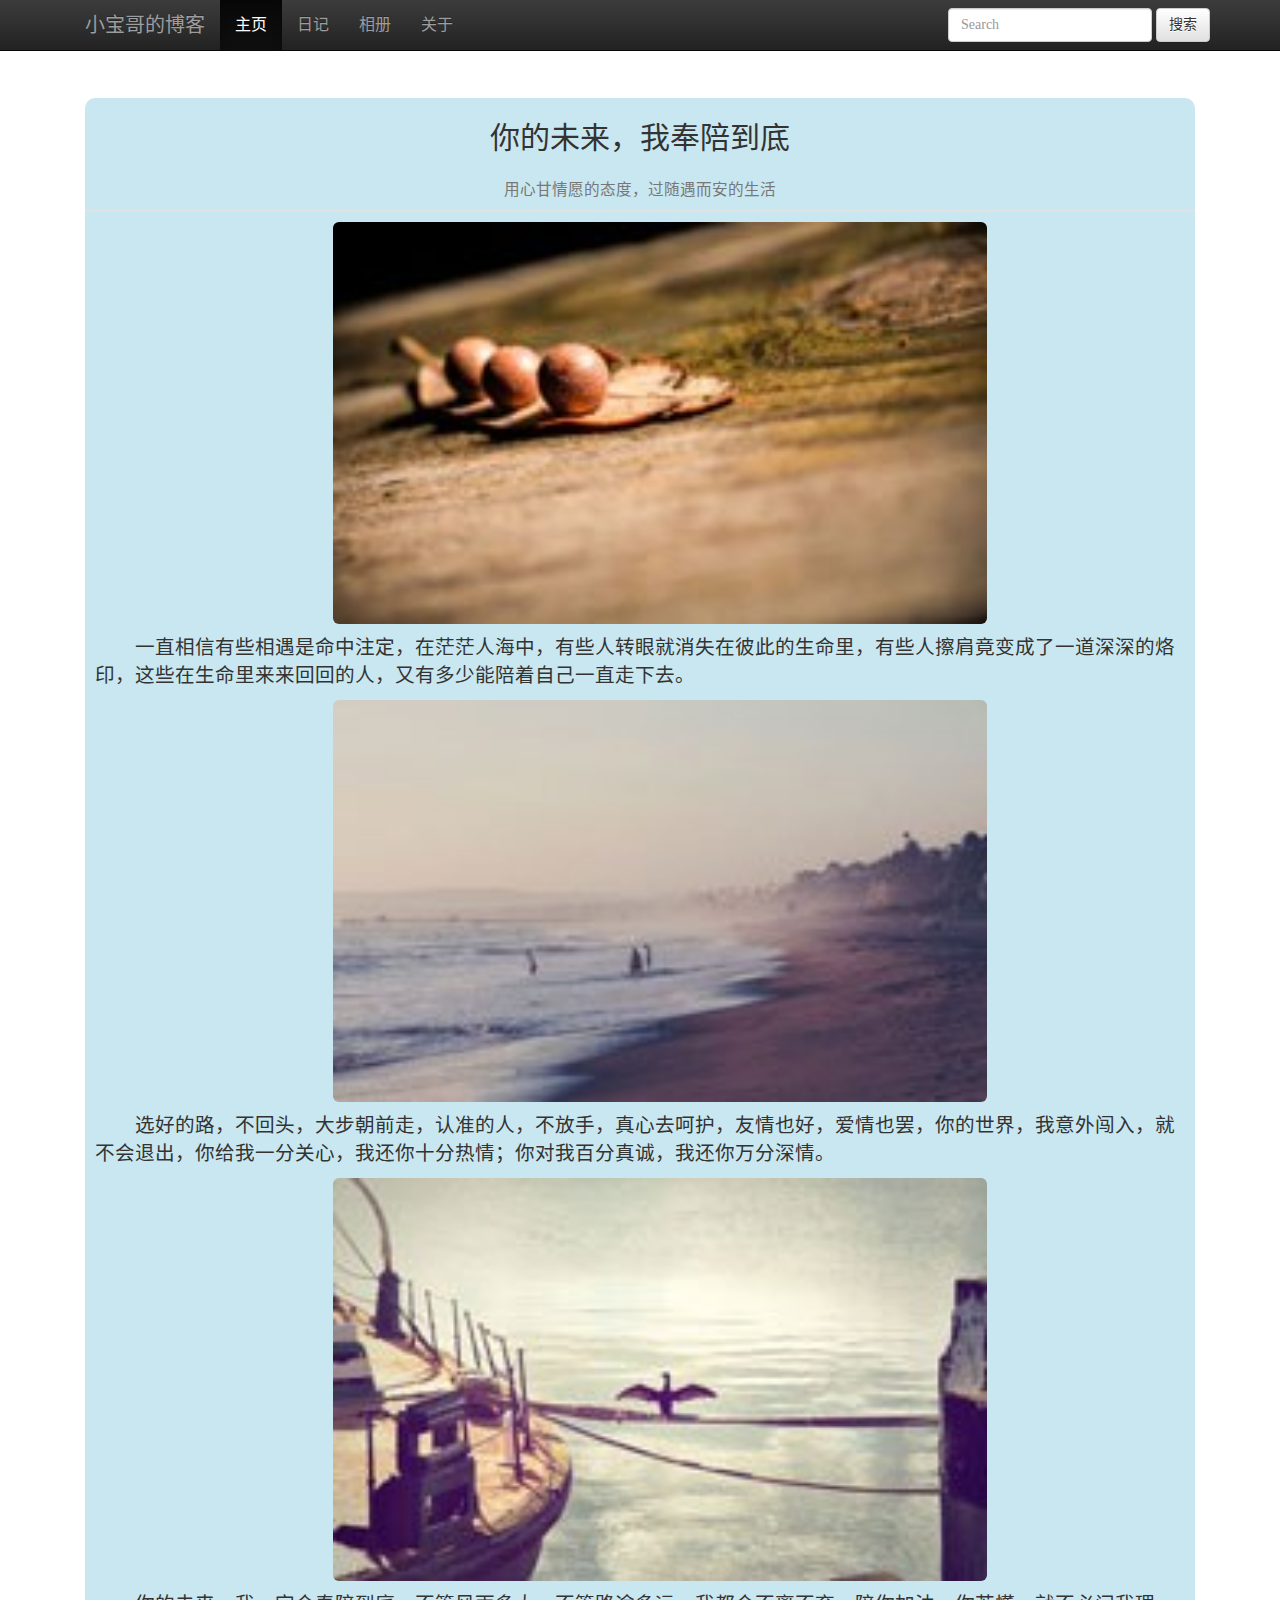
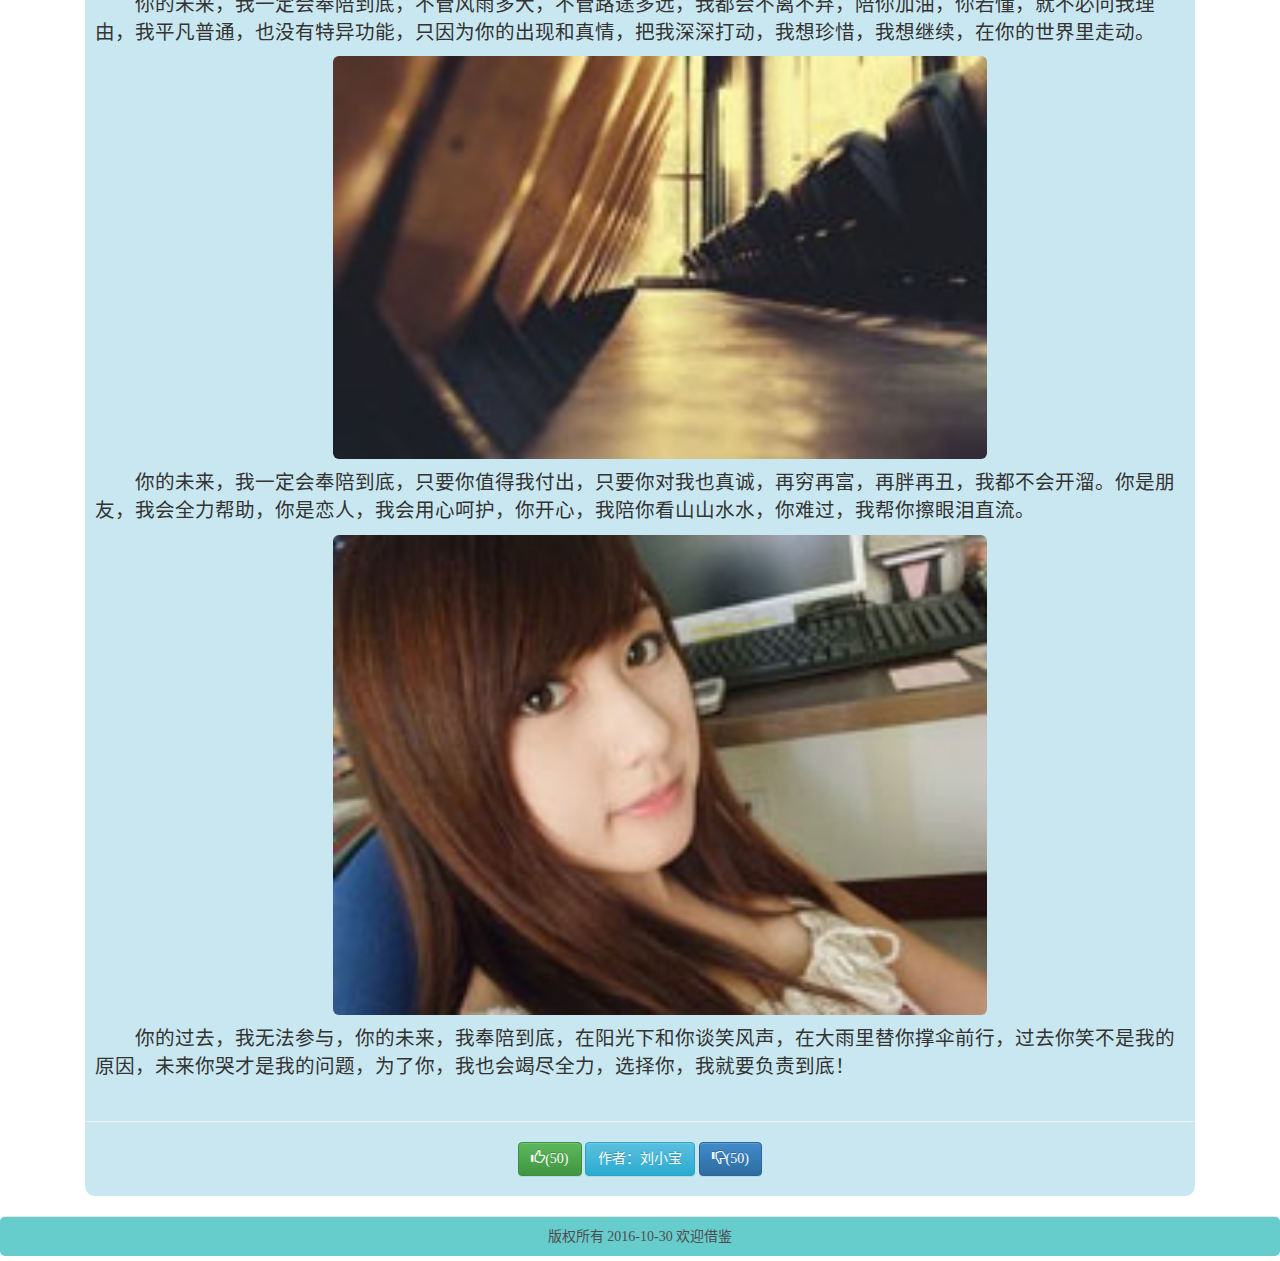
<file: 003.html>
<!DOCTYPE html>
<html lang="zh-cn">
  <head>
    <meta charset="utf-8">
    <title>大爱我小宝哥的博客---个人日记</title>
    <meta http-equiv="expires" content="0">
		<meta http-equiv="pragma" content="no-cache">
		<meta http-equiv="cache-control" content="no-cache"> 
		<meta http-equiv="X-UA-Compatible" content="IE=edge">   
		<meta http-equiv="description" content="This is my page">
		<meta http-equiv="keywords" content="keyword1,keyword2,keyword3">
		<meta name="viewport" content="width=device-width, initial-scale=1">
		<link rel="icon" href="favicon.ico" type="image/x-icon">
		<link rel="shortcut icon" href="favicon.ico" type="image/x-icon"/>
		<link rel="stylesheet" href="css/bootstrap.css">
		<link rel="stylesheet" href="css/bootstrap-theme.css">
		<link rel="stylesheet" href="css/basic.css">
    <style type="text/css">
       .col-md-12 {
			margin-top: 40px;
		}
       article {
		 background: rgba(119,195,218,0.4);
	     border-radius: 10px;
	   }
	
	  .text { 
		 text-indent: 40px;
		 font-size: 1.4em;
		 padding: 10px;
	  }
    </style>
  </head>
  <body>
    <header>
		  <!-- 顶部导航栏开始 -->
		  <nav class="navbar navbar-inverse navbar-fixed-top" role="navigation">
		    <div class="navbar-inner">
		      <div class="container">
		        <!-- Brand and toggle get grouped for better mobile display -->
		        <div class="navbar-header">
		          <button type="button" class="navbar-toggle collapsed" data-toggle="collapse" data-target="#bs-example-navbar-collapse-1">
		            <span class="sr-only"></span>
		            <span class="icon-bar"></span>
		            <span class="icon-bar"></span>
		            <span class="icon-bar"></span>
		          </button>
		          <a class="navbar-brand" href="index.html">小宝哥的博客</a>
		        </div>
		
		        <!-- Collect the nav links, forms, and other content for toggling -->
		        <div class="collapse navbar-collapse" id="bs-example-navbar-collapse-1">
		          <ul class="nav navbar-nav">
		            <li class="active"><a href="index.html" title="Protal">主页</a></li>
		            <li><a href="daily.html" title="Daily">日记</a></li>
		            <li><a href="album.html" title="Album">相册</a></li>
		            <li><a href="about.html" title="About">关于</a></li>
		          </ul>
		          <form class="navbar-form navbar-right" role="search">
		            <div class="form-group">
		              <input type="text" class="form-control" placeholder="Search">
		            </div>
		            <button type="submit" class="btn btn-default">搜索</button>
		          </form>
		        </div><!-- /.navbar-collapse end -->
		      </div><!-- /.container-fluid end -->
		    </div>
		  </nav>
		  <!-- 顶部导航栏结束 -->
		</header>
    <div class="container">
      <p id="back-to-top"><a href="#top"><span></span>返回顶部</a></p>
      <div class="col-md-12">
      <article>
        <div class="text-center">
          <h2 class="title" style="padding-top: 2%;">你的未来，我奉陪到底</h2>
          <h3><small>用心甘情愿的态度，过随遇而安的生活</small></h3>
          <div style="border-bottom: 2px solid #e2e2e2; "></div>
        </div>
        <div class="text">
          <p class="text-center"><img width="60%" src="img/daily/003/003[1].jpg" class="img-rounded"></p>
          <p>一直相信有些相遇是命中注定，在茫茫人海中，有些人转眼就消失在彼此的生命里，有些人擦肩竟变成了一道深深的烙印，这些在生命里来来回回的人，又有多少能陪着自己一直走下去。</p>
          <p class="text-center"><img width="60%" src="img/daily/003/003[2].jpg" class="img-rounded"></p>
          <p>选好的路，不回头，大步朝前走，认准的人，不放手，真心去呵护，友情也好，爱情也罢，你的世界，我意外闯入，就不会退出，你给我一分关心，我还你十分热情；你对我百分真诚，我还你万分深情。</p>
          <p class="text-center"><img width="60%" src="img/daily/003/003[3].jpg" class="img-rounded"></p>
          <p>你的未来，我一定会奉陪到底，不管风雨多大，不管路途多远，我都会不离不弃，陪你加油，你若懂，就不必问我理由，我平凡普通，也没有特异功能，只因为你的出现和真情，把我深深打动，我想珍惜，我想继续，在你的世界里走动。</p>
          <p class="text-center"><img width="60%" src="img/daily/003/003[4].jpg" class="img-rounded"></p>
          <p>你的未来，我一定会奉陪到底，只要你值得我付出，只要你对我也真诚，再穷再富，再胖再丑，我都不会开溜。你是朋友，我会全力帮助，你是恋人，我会用心呵护，你开心，我陪你看山山水水，你难过，我帮你擦眼泪直流。</p>
          <p class="text-center"><img width="60%" src="img/daily/003/003[5].jpg" class="img-rounded"></p>
          <p>你的过去，我无法参与，你的未来，我奉陪到底，在阳光下和你谈笑风声，在大雨里替你撑伞前行，过去你笑不是我的原因，未来你哭才是我的问题，为了你，我也会竭尽全力，选择你，我就要负责到底！</p>
        </div><hr>
        <div class="footer text-center">
          <span><button id="up" class="btn btn-success"><span class="glyphicon glyphicon-thumbs-up">(</span><span id="clicks_up">50</span>)</button></span>
          <span><button class="btn btn-info" id="myinfo">作者：刘小宝</button></span>
          <span><button id="down" class="btn btn-primary"><span class="glyphicon glyphicon-thumbs-down"></span>(<span id="clicks_down">50</span>)</button></span>
        </div><br>
      </article>
      </div>
    </div>
    <footer>
    <p class="text-center">版权所有 2016-10-30 欢迎借鉴</p>
  </footer>
  <script type="text/javascript" src="js/jquery.min.js"></script>
  <script type="text/javascript" src="js/bootstrap.js"></script>
  <script type="text/javascript">
		$(function(){  
	        //当滚动条的位置处于距顶部100像素以下时，跳转链接出现，否则消失  
	        $(function () {  
	            $(window).scroll(function(){  
	                if ($(window).scrollTop()>100) {  
	                    $("#back-to-top").fadeIn(1500);  
	                }  
	                else {  
	                    $("#back-to-top").fadeOut(1500);  
	                }  
	            });  
	  
	            //当点击跳转链接后，回到页面顶部位置  
	  
	            $("#back-to-top").click(function(){  
	                $('body,html').animate({scrollTop:0},1000);  
	                return false;  
	            });

	        });  
	    });  
	    
	    $(document).ready(function () {
	  	
	  	    var a = 50, b = 1;
	  	    
	  		$("#up").click(function() {
	  		   a = a + b;
	  		   $("#clicks_up").html(a);
	  		});
		  		
	  		var x = 50, y = 1;
	  		
	  		$("#down").click(function() {
	  		   x = y + x;
	  		   $("#clicks_down").html(x);
	  		});
	  		
	  		$("#myinfo").click(function(){
	  		   alert("大爱我小宝哥，小宝哥超级帅！");
	  		});
	  	});
	</script>
  </body>
</html>
</file>
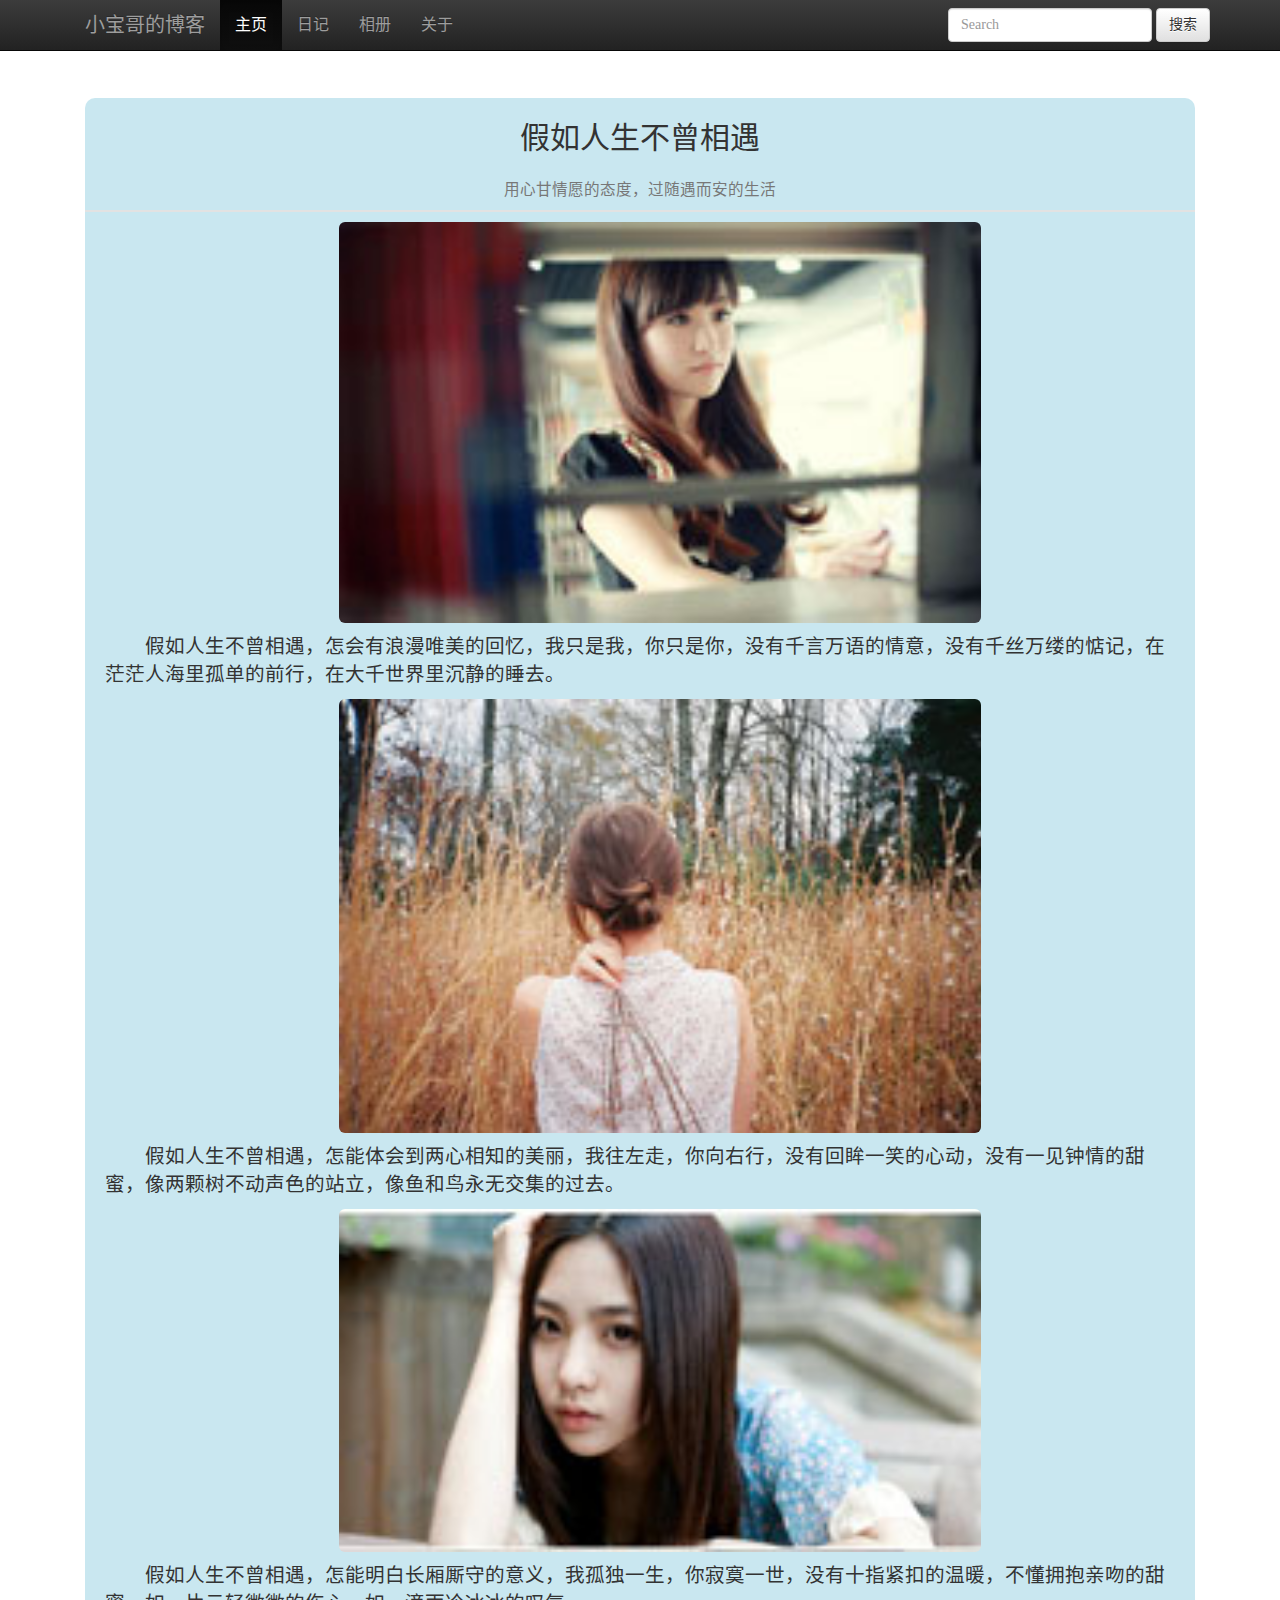
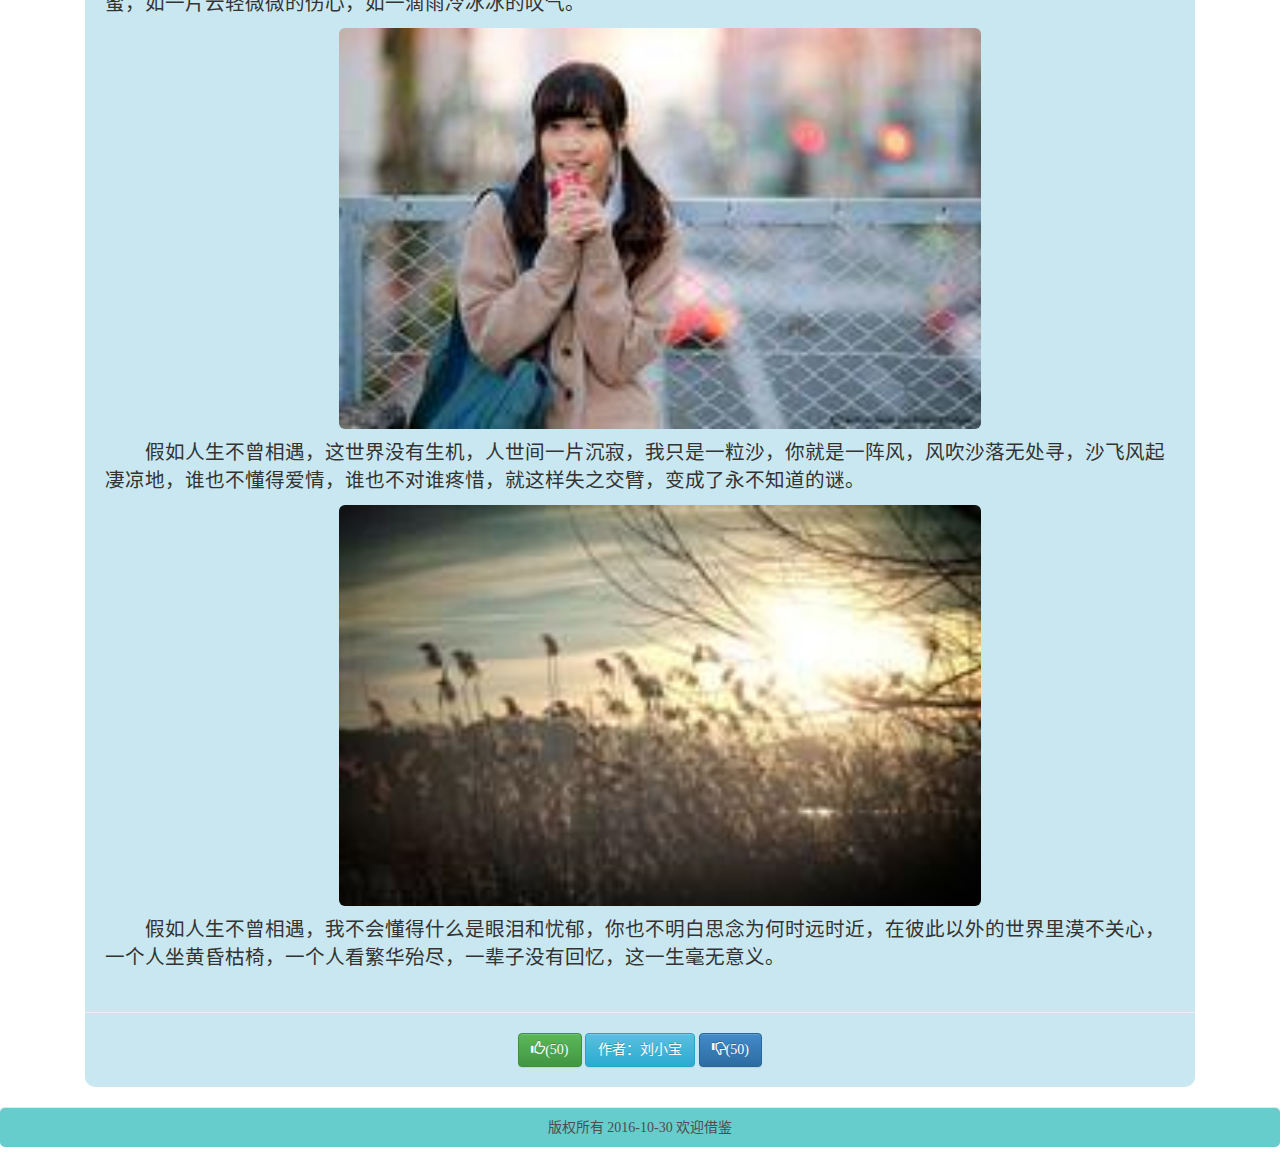
<file: 004.html>
<!DOCTYPE html>
<html lang="zh-cn">
  <head>
    <meta charset="utf-8">
    <title>大爱我小宝哥的博客---个人日记</title>
    <meta http-equiv="expires" content="0">
		<meta http-equiv="pragma" content="no-cache">
		<meta http-equiv="cache-control" content="no-cache"> 
		<meta http-equiv="X-UA-Compatible" content="IE=edge">   
		<meta http-equiv="description" content="This is my page">
		<meta http-equiv="keywords" content="keyword1,keyword2,keyword3">
		<meta name="viewport" content="width=device-width, initial-scale=1">
		<link rel="icon" href="favicon.ico" type="image/x-icon">
		<link rel="shortcut icon" href="favicon.ico" type="image/x-icon"/>
		<link rel="stylesheet" href="css/bootstrap.css">
		<link rel="stylesheet" href="css/bootstrap-theme.css">
		<link rel="stylesheet" href="css/basic.css">
    <style type="text/css">
       .col-md-12 {
			margin-top: 40px;
		}
       article {
		 background: rgba(119,195,218,0.4);
	     border-radius: 10px;
	   }
	
	  .text { 
		 text-indent: 40px;
		 font-size: 1.4em;
		 padding: 10px 20px;
	  }
	
	  .text li { 
		 margin-bottom: 5px; 
		 list-style: none;
	  }
    </style>
  </head>
  <body>
    <header>
		  <!-- 顶部导航栏开始 -->
		  <nav class="navbar navbar-inverse navbar-fixed-top" role="navigation">
		    <div class="navbar-inner">
		      <div class="container">
		        <!-- Brand and toggle get grouped for better mobile display -->
		        <div class="navbar-header">
		          <button type="button" class="navbar-toggle collapsed" data-toggle="collapse" data-target="#bs-example-navbar-collapse-1">
		            <span class="sr-only"></span>
		            <span class="icon-bar"></span>
		            <span class="icon-bar"></span>
		            <span class="icon-bar"></span>
		          </button>
		          <a class="navbar-brand" href="index.html">小宝哥的博客</a>
		        </div>
		
		        <!-- Collect the nav links, forms, and other content for toggling -->
		        <div class="collapse navbar-collapse" id="bs-example-navbar-collapse-1">
		          <ul class="nav navbar-nav">
		            <li class="active"><a href="index.html" title="Protal">主页</a></li>
		            <li><a href="daily.html" title="Daily">日记</a></li>
		            <li><a href="album.html" title="Album">相册</a></li>
		            <li><a href="about.html" title="About">关于</a></li>
		          </ul>
		          <form class="navbar-form navbar-right" role="search">
		            <div class="form-group">
		              <input type="text" class="form-control" placeholder="Search">
		            </div>
		            <button type="submit" class="btn btn-default">搜索</button>
		          </form>
		        </div><!-- /.navbar-collapse end -->
		      </div><!-- /.container-fluid end -->
		    </div>
		  </nav>
		  <!-- 顶部导航栏结束 -->
		</header>
    <div class="container">
      <p id="back-to-top"><a href="#top"><span></span>返回顶部</a></p>
      <div class="col-md-12">
      <article>
        <div class="text-center">
          <h2 class="title" style="padding-top: 2%;">假如人生不曾相遇</h2>
          <h3><small>用心甘情愿的态度，过随遇而安的生活</small></h3>
          <div style="border-bottom: 2px solid #e2e2e2; "></div>
        </div>
        <div class="text">
          <p class="text-center"><img width="60%" src="img/daily/004/004[1].jpg" class="img-rounded"></p>
          <p>假如人生不曾相遇，怎会有浪漫唯美的回忆，我只是我，你只是你，没有千言万语的情意，没有千丝万缕的惦记，在茫茫人海里孤单的前行，在大千世界里沉静的睡去。</p>
          <p class="text-center"><img width="60%" src="img/daily/004/004[2].jpg" class="img-rounded"></p>
          <p>假如人生不曾相遇，怎能体会到两心相知的美丽，我往左走，你向右行，没有回眸一笑的心动，没有一见钟情的甜蜜，像两颗树不动声色的站立，像鱼和鸟永无交集的过去。</p>
          <p class="text-center"><img width="60%" src="img/daily/004/004[3].jpg" class="img-rounded"></p>
          <p>假如人生不曾相遇，怎能明白长厢厮守的意义，我孤独一生，你寂寞一世，没有十指紧扣的温暖，不懂拥抱亲吻的甜蜜，如一片云轻微微的伤心，如一滴雨冷冰冰的叹气。</p>
          <p class="text-center"><img width="60%" src="img/daily/004/004[4].jpg" class="img-rounded"></p>
          <p>假如人生不曾相遇，这世界没有生机，人世间一片沉寂，我只是一粒沙，你就是一阵风，风吹沙落无处寻，沙飞风起凄凉地，谁也不懂得爱情，谁也不对谁疼惜，就这样失之交臂，变成了永不知道的谜。</p>
          <p class="text-center"><img width="60%" src="img/daily/004/004[5].jpg" class="img-rounded"></p>
          <p>假如人生不曾相遇，我不会懂得什么是眼泪和忧郁，你也不明白思念为何时远时近，在彼此以外的世界里漠不关心，一个人坐黄昏枯椅，一个人看繁华殆尽，一辈子没有回忆，这一生毫无意义。</p>
        </div><hr>
        <div class="footer text-center">
          <span><button id="up" class="btn btn-success"><span class="glyphicon glyphicon-thumbs-up">(</span><span id="clicks_up">50</span>)</button></span>
          <span><button class="btn btn-info" id="myinfo">作者：刘小宝</button></span>
          <span><button id="down" class="btn btn-primary"><span class="glyphicon glyphicon-thumbs-down"></span>(<span id="clicks_down">50</span>)</button></span>
        </div><br>
      </article>
      </div>
    </div>
    <footer>
    <p class="text-center">版权所有 2016-10-30 欢迎借鉴</p>
  </footer>
  <script type="text/javascript" src="js/jquery.min.js"></script>
  <script type="text/javascript" src="js/bootstrap.js"></script>
  <script type="text/javascript">
		$(function(){  
	        //当滚动条的位置处于距顶部100像素以下时，跳转链接出现，否则消失  
	        $(function () {  
	            $(window).scroll(function(){  
	                if ($(window).scrollTop()>100) {  
	                    $("#back-to-top").fadeIn(1500);  
	                }  
	                else {  
	                    $("#back-to-top").fadeOut(1500);  
	                }  
	            });  
	  
	            //当点击跳转链接后，回到页面顶部位置  
	  
	            $("#back-to-top").click(function(){  
	                $('body,html').animate({scrollTop:0},1000);  
	                return false;  
	            });

	        });  
	    });  
	    
	    $(document).ready(function () {
	  	
	  	    var a = 50, b = 1;
	  	    
	  		$("#up").click(function() {
	  		   a = a + b;
	  		   $("#clicks_up").html(a);
	  		});
		  		
	  		var x = 50, y = 1;
	  		
	  		$("#down").click(function() {
	  		   x = y + x;
	  		   $("#clicks_down").html(x);
	  		});
	  		
	  		$("#myinfo").click(function(){
	  		   alert("大爱我小宝哥，小宝哥超级帅！");
	  		});
	  	});
	</script>
  </body>
</html>
</file>
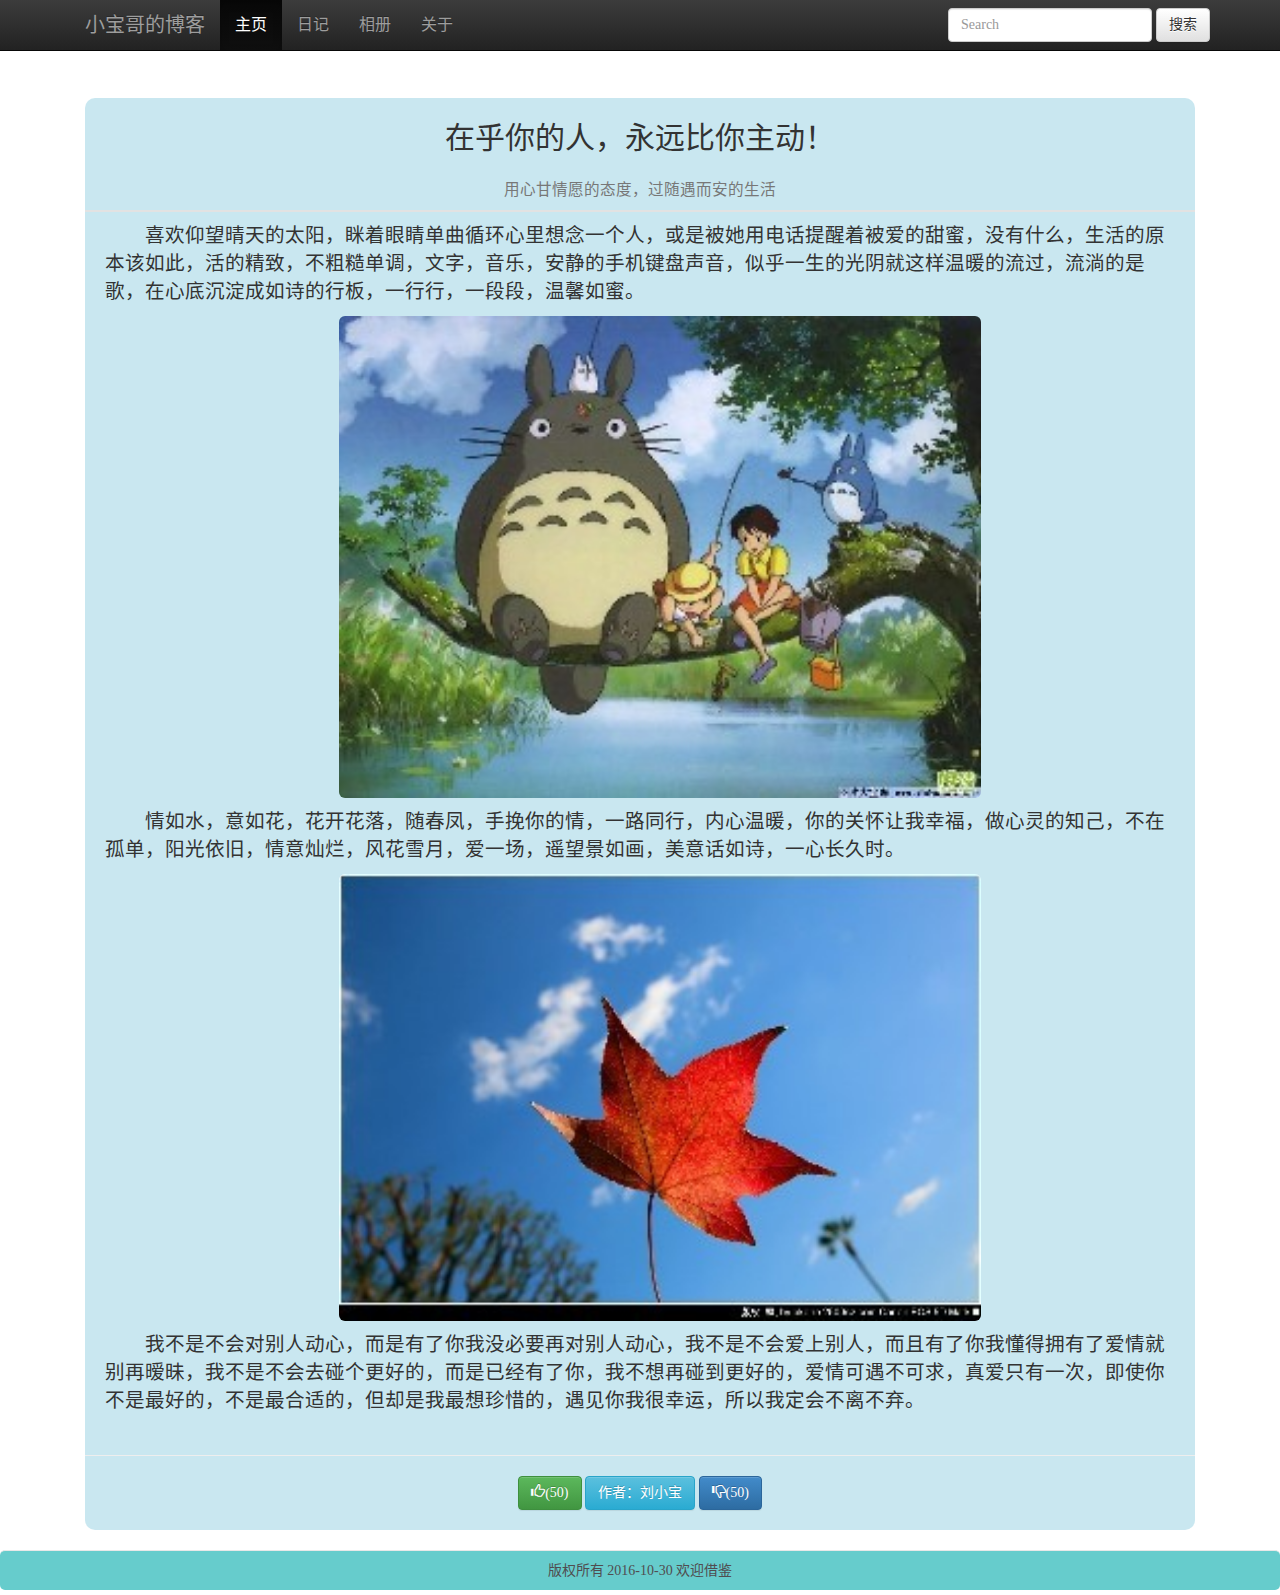
<file: 005.html>
<!DOCTYPE html>
<html lang="zh-cn">
  <head>
    <meta charset="utf-8">
    <title>只要有你，我就会不离不弃---个人日记</title>
    <meta http-equiv="expires" content="0">
		<meta http-equiv="pragma" content="no-cache">
		<meta http-equiv="cache-control" content="no-cache"> 
		<meta http-equiv="X-UA-Compatible" content="IE=edge">   
		<meta http-equiv="description" content="This is my page">
		<meta http-equiv="keywords" content="keyword1,keyword2,keyword3">
		<meta name="viewport" content="width=device-width, initial-scale=1">
		<link rel="icon" href="favicon.ico" type="image/x-icon">
		<link rel="shortcut icon" href="favicon.ico" type="image/x-icon"/>
		<link rel="stylesheet" href="css/bootstrap.css">
		<link rel="stylesheet" href="css/bootstrap-theme.css">
		<link rel="stylesheet" href="css/basic.css">
    <style type="text/css">
       .col-md-12 {
			margin-top: 40px;
		}
       article {
		 background: rgba(119,195,218,0.4);
	     border-radius: 10px;
	   }
	
	  .text { 
		 text-indent: 40px;
		 font-size: 1.4em;
		 padding: 10px 20px;
	  }
	
	  .text div p { 
		 padding: 1%;
	  }
    </style>
  </head>
  <body>
    <header>
		  <!-- 顶部导航栏开始 -->
		  <nav class="navbar navbar-inverse navbar-fixed-top" role="navigation">
		    <div class="navbar-inner">
		      <div class="container">
		        <!-- Brand and toggle get grouped for better mobile display -->
		        <div class="navbar-header">
		          <button type="button" class="navbar-toggle collapsed" data-toggle="collapse" data-target="#bs-example-navbar-collapse-1">
		            <span class="sr-only"></span>
		            <span class="icon-bar"></span>
		            <span class="icon-bar"></span>
		            <span class="icon-bar"></span>
		          </button>
		          <a class="navbar-brand" href="index.html">小宝哥的博客</a>
		        </div>
		
		        <!-- Collect the nav links, forms, and other content for toggling -->
		        <div class="collapse navbar-collapse" id="bs-example-navbar-collapse-1">
		          <ul class="nav navbar-nav">
		            <li class="active"><a href="index.html" title="Protal">主页</a></li>
		            <li><a href="daily.html" title="Daily">日记</a></li>
		            <li><a href="album.html" title="Album">相册</a></li>
		            <li><a href="about.html" title="About">关于</a></li>
		          </ul>
		          <form class="navbar-form navbar-right" role="search">
		            <div class="form-group">
		              <input type="text" class="form-control" placeholder="Search">
		            </div>
		            <button type="submit" class="btn btn-default">搜索</button>
		          </form>
		        </div><!-- /.navbar-collapse end -->
		      </div><!-- /.container-fluid end -->
		    </div>
		  </nav>
		  <!-- 顶部导航栏结束 -->
		</header>
    <div class="container">
      <p id="back-to-top"><a href="#top"><span></span>返回顶部</a></p>
      <div class="col-md-12">
      <article>
        <div class="text-center">
          <h2 class="title" style="padding-top: 2%;">在乎你的人，永远比你主动！</h2>
          <h3><small>用心甘情愿的态度，过随遇而安的生活</small></h3>
          <div style="border-bottom: 2px solid #e2e2e2; "></div>
        </div>
        <div class="text">
          <p>喜欢仰望晴天的太阳，眯着眼睛单曲循环心里想念一个人，或是被她用电话提醒着被爱的甜蜜，没有什么，生活的原本该如此，活的精致，不粗糙单调，文字，音乐，安静的手机键盘声音，似乎一生的光阴就这样温暖的流过，流淌的是歌，在心底沉淀成如诗的行板，一行行，一段段，温馨如蜜。</p>
          <p class="text-center"><img width="60%" src="img/daily/005/005[1].jpg" class="img-rounded"></p>
          <p>情如水，意如花，花开花落，随春凤，手挽你的情，一路同行，内心温暖，你的关怀让我幸福，做心灵的知己，不在孤单，阳光依旧，情意灿烂，风花雪月，爱一场，遥望景如画，美意话如诗，一心长久时。</p>
          <p class="text-center"><img width="60%" src="img/daily/005/005[2].jpg" class="img-rounded"></p>
          <p>我不是不会对别人动心，而是有了你我没必要再对别人动心，我不是不会爱上别人，而且有了你我懂得拥有了爱情就别再暧昧，我不是不会去碰个更好的，而是已经有了你，我不想再碰到更好的，爱情可遇不可求，真爱只有一次，即使你不是最好的，不是最合适的，但却是我最想珍惜的，遇见你我很幸运，所以我定会不离不弃。</p>
        </div><hr>
        <div class="footer text-center">
          <span><button id="up" class="btn btn-success"><span class="glyphicon glyphicon-thumbs-up">(</span><span id="clicks_up">50</span>)</button></span>
          <span><button class="btn btn-info" id="myinfo">作者：刘小宝</button></span>
          <span><button id="down" class="btn btn-primary"><span class="glyphicon glyphicon-thumbs-down"></span>(<span id="clicks_down">50</span>)</button></span>
        </div><br>
      </article>
      </div>
    </div>
    <footer>
    <p class="text-center">版权所有 2016-10-30 欢迎借鉴</p>
  </footer>
  <script type="text/javascript" src="js/jquery.min.js"></script>
  <script type="text/javascript" src="js/bootstrap.js"></script>
  <script type="text/javascript">
		$(function(){  
	        //当滚动条的位置处于距顶部100像素以下时，跳转链接出现，否则消失  
	        $(function () {  
	            $(window).scroll(function(){  
	                if ($(window).scrollTop()>100) {  
	                    $("#back-to-top").fadeIn(1500);  
	                }  
	                else {  
	                    $("#back-to-top").fadeOut(1500);  
	                }  
	            });  
	  
	            //当点击跳转链接后，回到页面顶部位置  
	  
	            $("#back-to-top").click(function(){  
	                $('body,html').animate({scrollTop:0},1000);  
	                return false;  
	            });

	        });  
	    });  
	    
	    $(document).ready(function () {
	  	
	  	    var a = 50, b = 1;
	  	    
	  		$("#up").click(function() {
	  		   a = a + b;
	  		   $("#clicks_up").html(a);
	  		});
		  		
	  		var x = 50, y = 1;
	  		
	  		$("#down").click(function() {
	  		   x = y + x;
	  		   $("#clicks_down").html(x);
	  		});
	  		
	  		$("#myinfo").click(function(){
	  		   alert("大爱我小宝哥，小宝哥超级帅！");
	  		});
	  	});
	</script>
  </body>
</html>
</file>
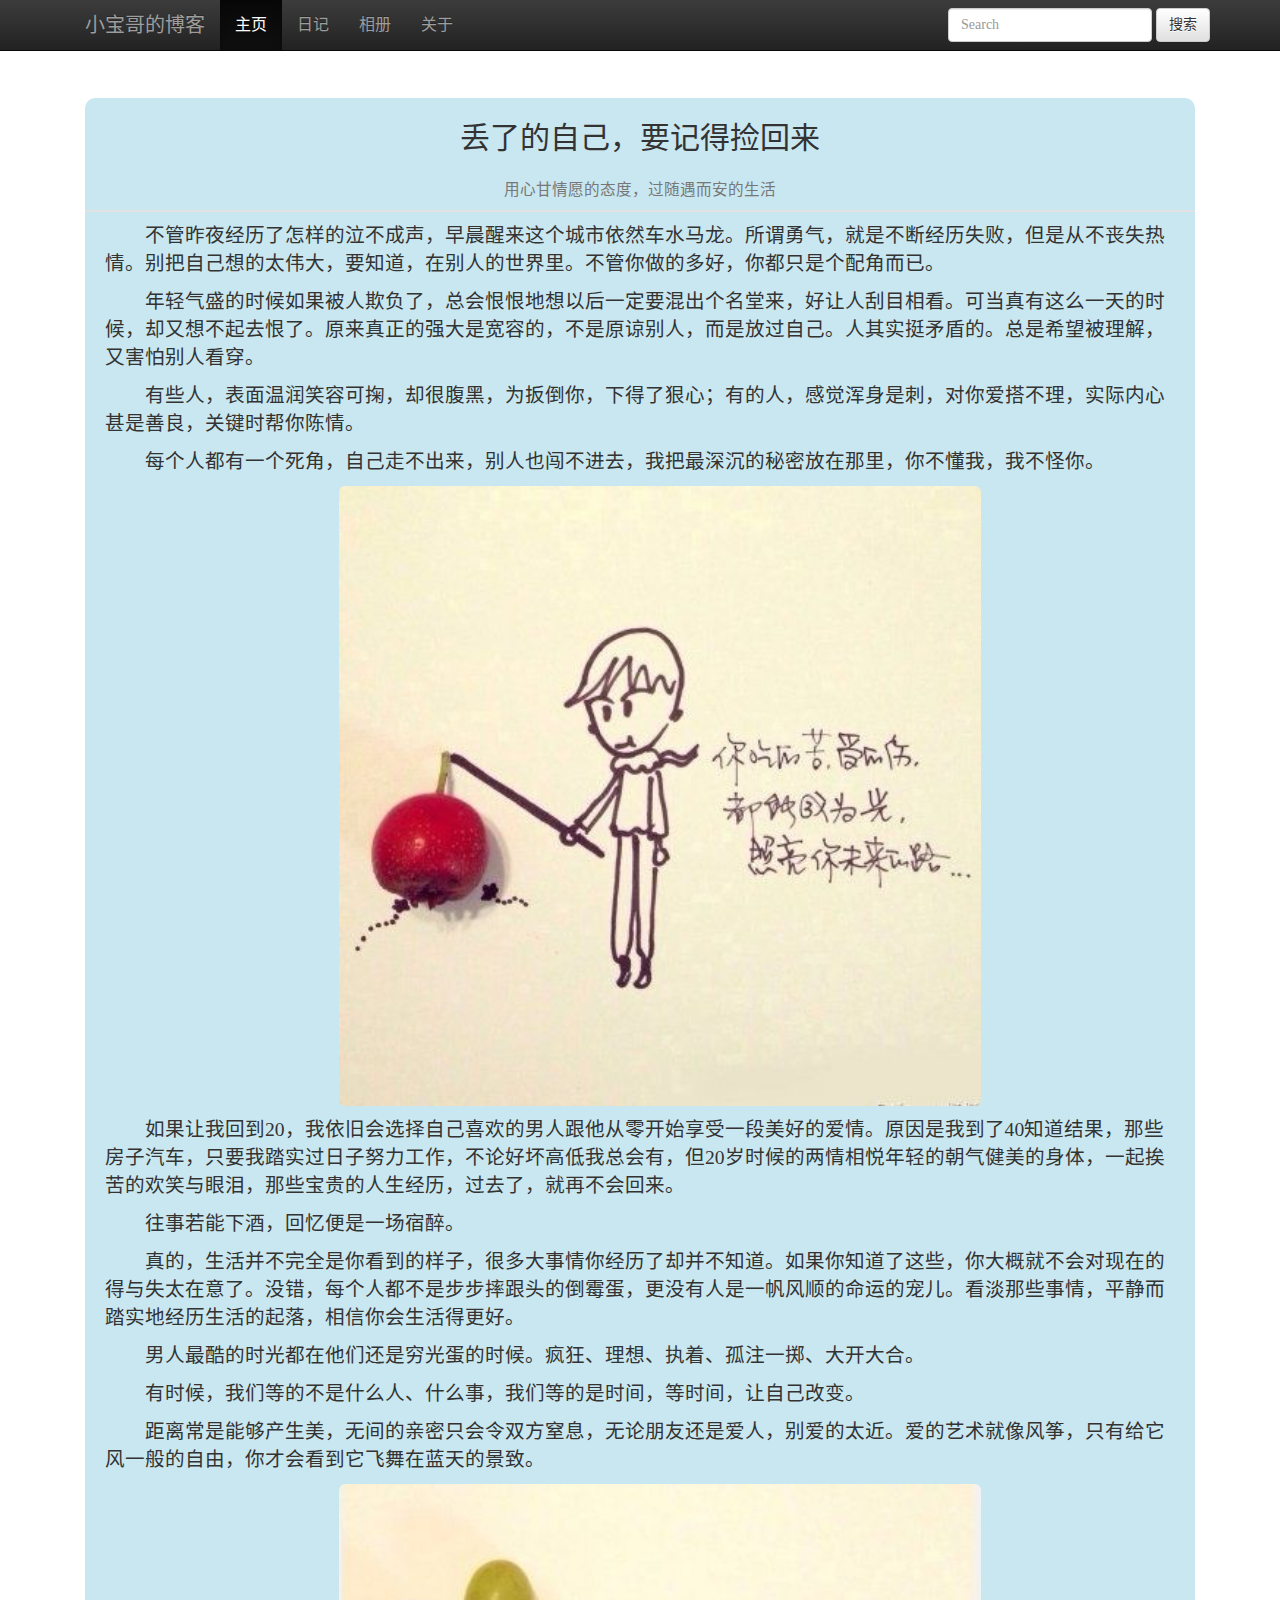
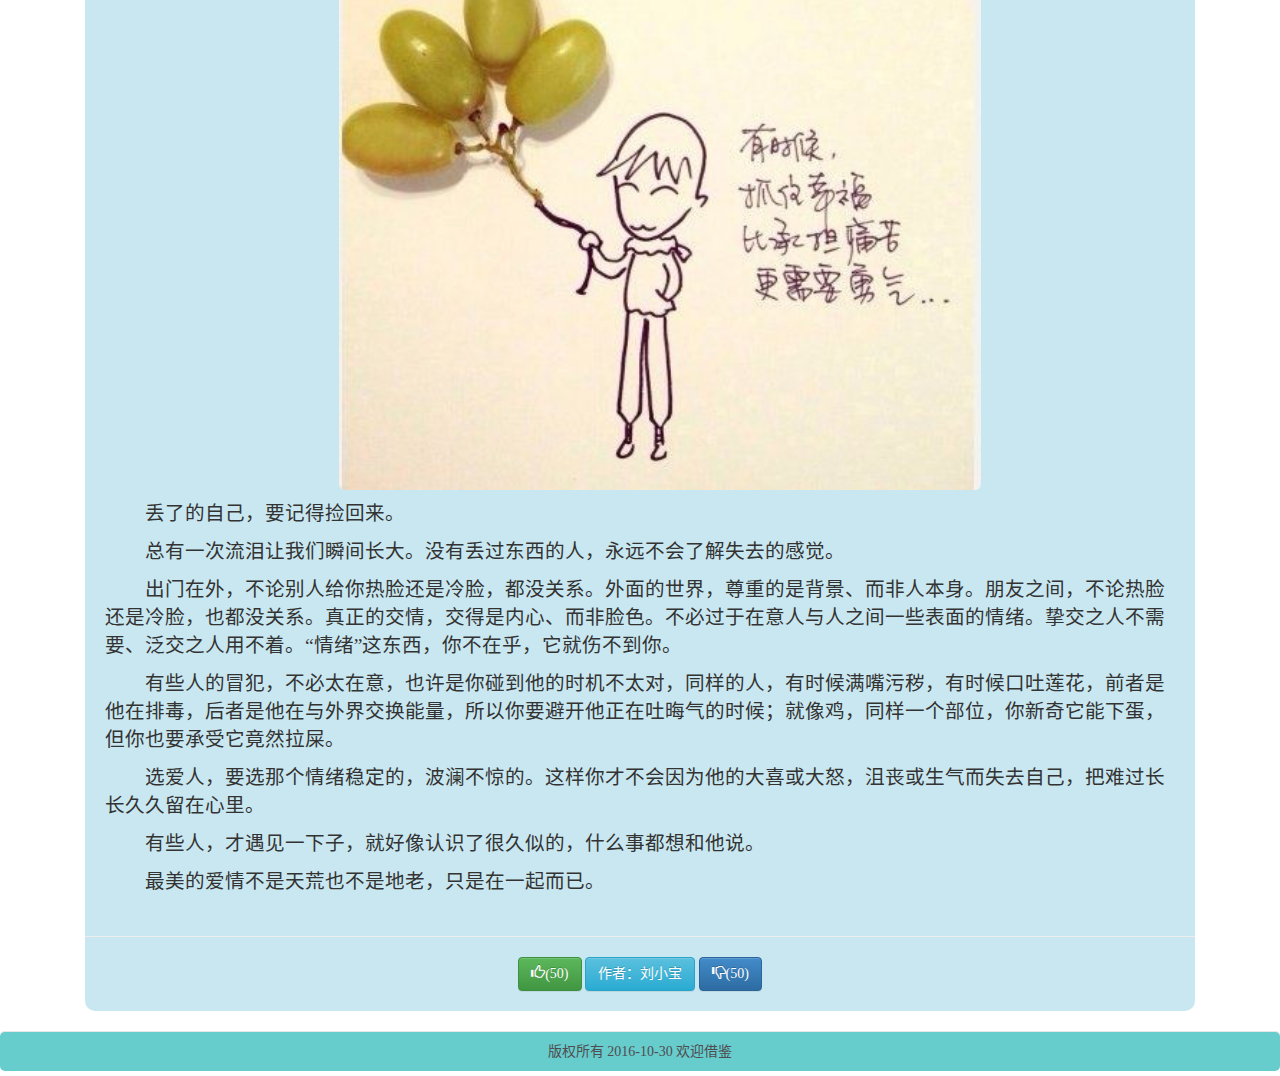
<file: 006.html>
<!DOCTYPE html>
<html lang="zh-cn">
  <head>
    <meta charset="utf-8">
    <title>丢了的自己，要记得捡回来---个人日记</title>
    <meta http-equiv="expires" content="0">
		<meta http-equiv="pragma" content="no-cache">
		<meta http-equiv="cache-control" content="no-cache"> 
		<meta http-equiv="X-UA-Compatible" content="IE=edge">   
		<meta http-equiv="description" content="This is my page">
		<meta http-equiv="keywords" content="keyword1,keyword2,keyword3">
		<meta name="viewport" content="width=device-width, initial-scale=1">
		<link rel="icon" href="favicon.ico" type="image/x-icon">
		<link rel="shortcut icon" href="favicon.ico" type="image/x-icon"/>
		<link rel="stylesheet" href="css/bootstrap.css">
		<link rel="stylesheet" href="css/bootstrap-theme.css">
		<link rel="stylesheet" href="css/basic.css">
    <style type="text/css">
       .col-md-12 {
			margin-top: 40px;
		}
       article {
		 background: rgba(119,195,218,0.4);
	     border-radius: 10px;
	   }
	
	  .text { 
		 text-indent: 40px;
		 font-size: 1.4em;
		 padding: 10px 20px;
	  }
	
	  .text div p { 
		 padding: 1%;
	  }
    </style>
  </head>
  <body>
    <header>
		  <!-- 顶部导航栏开始 -->
		  <nav class="navbar navbar-inverse navbar-fixed-top" role="navigation">
		    <div class="navbar-inner">
		      <div class="container">
		        <!-- Brand and toggle get grouped for better mobile display -->
		        <div class="navbar-header">
		          <button type="button" class="navbar-toggle collapsed" data-toggle="collapse" data-target="#bs-example-navbar-collapse-1">
		            <span class="sr-only"></span>
		            <span class="icon-bar"></span>
		            <span class="icon-bar"></span>
		            <span class="icon-bar"></span>
		          </button>
		          <a class="navbar-brand" href="index.html">小宝哥的博客</a>
		        </div>
		
		        <!-- Collect the nav links, forms, and other content for toggling -->
		        <div class="collapse navbar-collapse" id="bs-example-navbar-collapse-1">
		          <ul class="nav navbar-nav">
		            <li class="active"><a href="index.html" title="Protal">主页</a></li>
		            <li><a href="daily.html" title="Daily">日记</a></li>
		            <li><a href="album.html" title="Album">相册</a></li>
		            <li><a href="about.html" title="About">关于</a></li>
		          </ul>
		          <form class="navbar-form navbar-right" role="search">
		            <div class="form-group">
		              <input type="text" class="form-control" placeholder="Search">
		            </div>
		            <button type="submit" class="btn btn-default">搜索</button>
		          </form>
		        </div><!-- /.navbar-collapse end -->
		      </div><!-- /.container-fluid end -->
		    </div>
		  </nav>
		  <!-- 顶部导航栏结束 -->
		</header>
    <div class="container">
      <p id="back-to-top"><a href="#top"><span></span>返回顶部</a></p>
      <div class="col-md-12">
      <article>
        <div class="text-center">
          <h2 class="title" style="padding-top: 2%;" title="丢了的自己，要记得捡回来">丢了的自己，要记得捡回来</h2>
          <h3><small>用心甘情愿的态度，过随遇而安的生活</small></h3>
          <div style="border-bottom: 2px solid #e2e2e2; "></div>
        </div>
        <div class="text">
          <p>不管昨夜经历了怎样的泣不成声，早晨醒来这个城市依然车水马龙。所谓勇气，就是不断经历失败，但是从不丧失热情。别把自己想的太伟大，要知道，在别人的世界里。不管你做的多好，你都只是个配角而已。</p>
          <p>年轻气盛的时候如果被人欺负了，总会恨恨地想以后一定要混出个名堂来，好让人刮目相看。可当真有这么一天的时候，却又想不起去恨了。原来真正的强大是宽容的，不是原谅别人，而是放过自己。人其实挺矛盾的。总是希望被理解，又害怕别人看穿。</p>
          <p>有些人，表面温润笑容可掬，却很腹黑，为扳倒你，下得了狠心；有的人，感觉浑身是刺，对你爱搭不理，实际内心甚是善良，关键时帮你陈情。</p>
          <p>每个人都有一个死角，自己走不出来，别人也闯不进去，我把最深沉的秘密放在那里，你不懂我，我不怪你。</p>
          <p class="text-center"><img width="60%" src="img/daily/006/006[1].jpg" class="img-rounded"></p>
          <p>如果让我回到20，我依旧会选择自己喜欢的男人跟他从零开始享受一段美好的爱情。原因是我到了40知道结果，那些房子汽车，只要我踏实过日子努力工作，不论好坏高低我总会有，但20岁时候的两情相悦年轻的朝气健美的身体，一起挨苦的欢笑与眼泪，那些宝贵的人生经历，过去了，就再不会回来。</p>
          <p>往事若能下酒，回忆便是一场宿醉。</p>
          <p>真的，生活并不完全是你看到的样子，很多大事情你经历了却并不知道。如果你知道了这些，你大概就不会对现在的得与失太在意了。没错，每个人都不是步步摔跟头的倒霉蛋，更没有人是一帆风顺的命运的宠儿。看淡那些事情，平静而踏实地经历生活的起落，相信你会生活得更好。</p>
          <p>男人最酷的时光都在他们还是穷光蛋的时候。疯狂、理想、执着、孤注一掷、大开大合。</p>
          <p>有时候，我们等的不是什么人、什么事，我们等的是时间，等时间，让自己改变。</p>
          <p>距离常是能够产生美，无间的亲密只会令双方窒息，无论朋友还是爱人，别爱的太近。爱的艺术就像风筝，只有给它风一般的自由，你才会看到它飞舞在蓝天的景致。</p>
          <p class="text-center"><img width="60%" src="img/daily/006/006[2].jpg" class="img-rounded"></p>
          <p>丢了的自己，要记得捡回来。</p>
          <p>总有一次流泪让我们瞬间长大。没有丢过东西的人，永远不会了解失去的感觉。</p>
          <p>出门在外，不论别人给你热脸还是冷脸，都没关系。外面的世界，尊重的是背景、而非人本身。朋友之间，不论热脸还是冷脸，也都没关系。真正的交情，交得是内心、而非脸色。不必过于在意人与人之间一些表面的情绪。挚交之人不需要、泛交之人用不着。“情绪”这东西，你不在乎，它就伤不到你。</p>
          <p>有些人的冒犯，不必太在意，也许是你碰到他的时机不太对，同样的人，有时候满嘴污秽，有时候口吐莲花，前者是他在排毒，后者是他在与外界交换能量，所以你要避开他正在吐晦气的时候；就像鸡，同样一个部位，你新奇它能下蛋，但你也要承受它竟然拉屎。</p>
          <p>选爱人，要选那个情绪稳定的，波澜不惊的。这样你才不会因为他的大喜或大怒，沮丧或生气而失去自己，把难过长长久久留在心里。</p>
          <p>有些人，才遇见一下子，就好像认识了很久似的，什么事都想和他说。</p>
          <p>最美的爱情不是天荒也不是地老，只是在一起而已。</p>
        </div><hr>
        <div class="footer text-center">
          <span><button id="up" class="btn btn-success"><span class="glyphicon glyphicon-thumbs-up">(</span><span id="clicks_up">50</span>)</button></span>
          <span><button class="btn btn-info" id="myinfo">作者：刘小宝</button></span>
          <span><button id="down" class="btn btn-primary"><span class="glyphicon glyphicon-thumbs-down"></span>(<span id="clicks_down">50</span>)</button></span>
        </div><br>
      </article>
      </div>
    </div>
    <footer>
    <p class="text-center">版权所有 2016-10-30 欢迎借鉴</p>
  </footer>
  <script type="text/javascript" src="js/jquery.min.js"></script>
  <script type="text/javascript" src="js/bootstrap.js"></script>
  <script type="text/javascript">
		$(function(){  
	        //当滚动条的位置处于距顶部100像素以下时，跳转链接出现，否则消失  
	        $(function () {  
	            $(window).scroll(function(){  
	                if ($(window).scrollTop()>100) {  
	                    $("#back-to-top").fadeIn(1500);  
	                }  
	                else {  
	                    $("#back-to-top").fadeOut(1500);  
	                }  
	            });  
	  
	            //当点击跳转链接后，回到页面顶部位置  
	  
	            $("#back-to-top").click(function(){  
	                $('body,html').animate({scrollTop:0},1000);  
	                return false;  
	            });

	        });  
	    });  
	    
	    $(document).ready(function () {
	  	
	  	    var a = 50, b = 1;
	  	    
	  		$("#up").click(function() {
	  		   a = a + b;
	  		   $("#clicks_up").html(a);
	  		});
		  		
	  		var x = 50, y = 1;
	  		
	  		$("#down").click(function() {
	  		   x = y + x;
	  		   $("#clicks_down").html(x);
	  		});
	  		
	  		$("#myinfo").click(function(){
	  		   alert("大爱我小宝哥，小宝哥超级帅！");
	  		});
	  	});
	</script>
  </body>
</html>
</file>
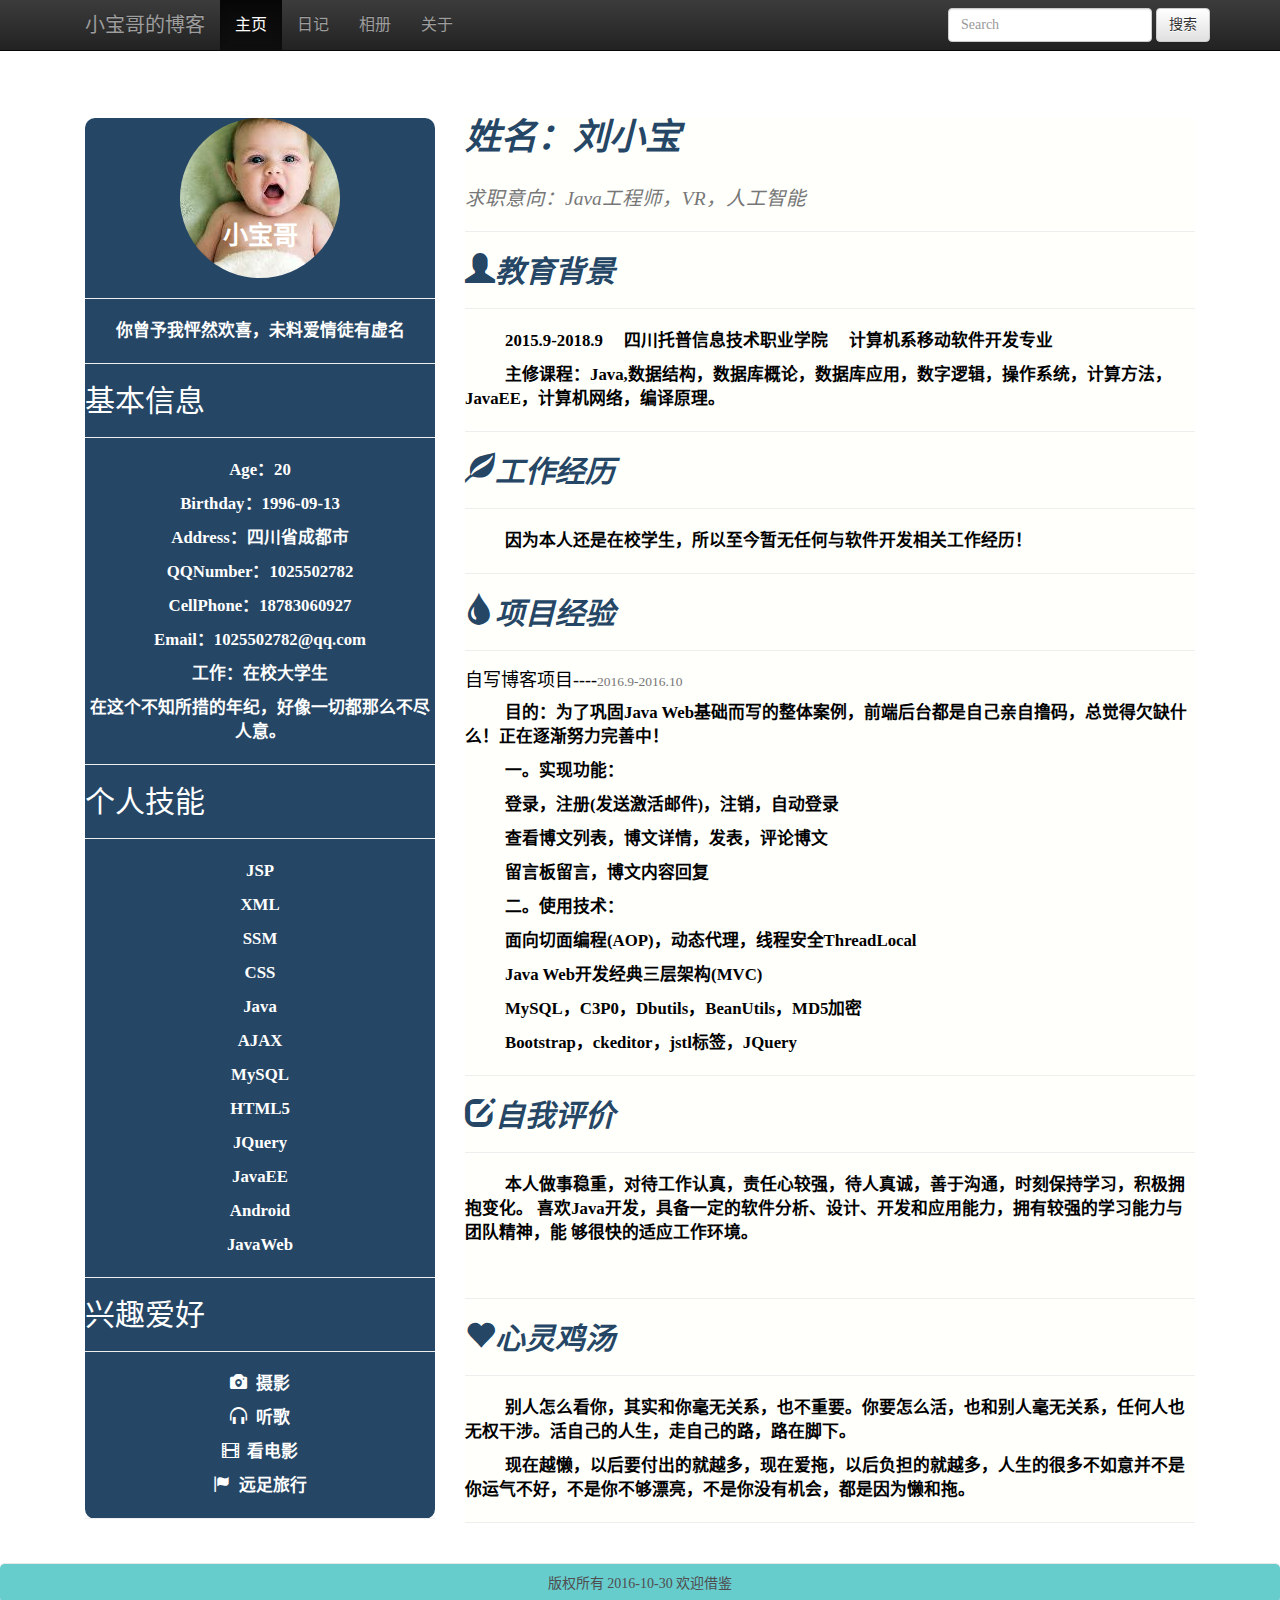
<file: about.html>
<!DOCTYPE html>
<html lang="zh-cn">
  <head>
    <title>大爱我小宝哥的博客---关于我</title>
		<meta http-equiv="expires" content="0">
		<meta http-equiv="pragma" content="no-cache">
		<meta http-equiv="cache-control" content="no-cache"> 
		<meta http-equiv="X-UA-Compatible" content="IE=edge">   
		<meta http-equiv="description" content="This is my page">
		<meta http-equiv="keywords" content="keyword1,keyword2,keyword3">
		<meta name="viewport" content="width=device-width, initial-scale=1">
		<link rel="icon" href="favicon.ico" type="image/x-icon">
		<link rel="shortcut icon" href="favicon.ico" type="image/x-icon"/>
    <link rel="stylesheet" href="css/about.css">
		<link rel="stylesheet" href="css/bootstrap.css">
		<link rel="stylesheet" href="css/bootstrap-theme.css">
		<link rel="stylesheet" href="css/basic.css">
  </head>
  <body>
    <header>
		  <!-- 顶部导航栏开始 -->
		  <nav class="navbar navbar-inverse navbar-fixed-top" role="navigation">
		    <div class="navbar-inner">
		      <div class="container">
		        <!-- Brand and toggle get grouped for better mobile display -->
		        <div class="navbar-header">
		          <button type="button" class="navbar-toggle collapsed" data-toggle="collapse" data-target="#bs-example-navbar-collapse-1">
		            <span class="sr-only"></span>
		            <span class="icon-bar"></span>
		            <span class="icon-bar"></span>
		            <span class="icon-bar"></span>
		          </button>
		          <a class="navbar-brand" href="index.html">小宝哥的博客</a>
		        </div>
		
		        <!-- Collect the nav links, forms, and other content for toggling -->
		        <div class="collapse navbar-collapse" id="bs-example-navbar-collapse-1">
		          <ul class="nav navbar-nav">
		            <li class="active"><a href="index.html" title="Protal">主页</a></li>
		            <li><a href="daily.html" title="Daily">日记</a></li>
		            <li><a href="album.html" title="Album">相册</a></li>
		            <li><a href="about.html" title="About">关于</a></li>
		          </ul>
		          <form class="navbar-form navbar-right" role="search">
		            <div class="form-group">
		              <input type="text" class="form-control" placeholder="Search">
		            </div>
		            <button type="submit" class="btn btn-default">搜索</button>
		          </form>
		        </div><!-- /.navbar-collapse end -->
		      </div><!-- /.container-fluid end -->
		    </div>
		  </nav>
		  <!-- 顶部导航栏结束 -->
		</header>
    <div class="container">
      <p id="back-to-top"><a href="#top"><span></span>返回顶部</a></p>
      <div class="about_left col-md-4">
       <aside>
        <!-- 头像开始 -->
        <div class="avatar" style="background: url('img/head.jpg') no-repeat;">
          <a href="#" id="myinfo"><span>小宝哥</span></a>
        </div><hr>
        <p class="text-center">你曾予我怦然欢喜，未料爱情徒有虚名</p><hr>
        <!-- 头像结束 -->
        
        <!-- 基本信息开始 -->
        <div class="basic_info">
          <h2>基本信息</h2><hr>
          <div class="text-center">
            <p>Age：20</p>
		    		<p>Birthday：1996-09-13</p>
            <p>Address：四川省成都市</p>
		    		<p>QQNumber：1025502782</p>
            <p>CellPhone：18783060927</p>
            <p>Email：1025502782@qq.com</p>
		    		<p>工作：在校大学生</p>
            <p>在这个不知所措的年纪，好像一切都那么不尽人意。</p>
          </div>
        </div><hr>
        <!-- 基本信息结束 -->
        
        <!-- 个人技能开始 -->
        <div class="my_skills">
          <h2>个人技能</h2><hr>
          <div class="text-center">
            <p>JSP</p>
            <p>XML</p>
            <p>SSM</p>
            <p>CSS</p>
            <p>Java</p>
            <p>AJAX</p>
            <p>MySQL</p>
            <p>HTML5</p>
            <p>JQuery</p>
            <p>JavaEE</p>
            <p>Android</p>
            <p>JavaWeb</p>
          </div>
        </div><hr>
        <!-- 个人技能结束 -->
        
        <!-- 兴趣爱好开始 -->
        <div class="my_hobby">
          <h2>兴趣爱好</h2><hr>
          <div class="text-center">
            <p><span class="glyphicon glyphicon-camera"></span>&nbsp;&nbsp;<span>摄影</span></p>
            <p><span class="glyphicon glyphicon-headphones"></span>&nbsp;&nbsp;<span>听歌</span></p>
            <p><span class="glyphicon glyphicon-film"></span>&nbsp;&nbsp;<span>看电影</span></p>
            <p><span class="glyphicon glyphicon-flag"></span>&nbsp;&nbsp;<span>远足旅行</span></p>
          </div>
        </div><hr>
        <!-- 兴趣爱好结束 -->
      </aside>
      </div>
      
      <div class="about_right col-md-8">
      <section>
        <!-- 求职意向开始 -->
        <div>
          <h1>姓名：刘小宝</h1>
          <h2><small>求职意向：Java工程师，VR，人工智能</small></h2>
        </div>
        <!-- 求职意向结束 -->
        
        <!-- 教育背景开始 -->
        <div class="edu-back">
          <hr><h2><span class="glyphicon glyphicon-user"></span>教育背景</h2><hr>
          <p>
            <span>2015.9-2018.9</span>&nbsp;&nbsp;&nbsp;&nbsp;
            <span>四川托普信息技术职业学院</span>&nbsp;&nbsp;&nbsp;&nbsp;
            <span>计算机系移动软件开发专业</span>&nbsp;&nbsp;&nbsp;&nbsp;
          </p>
          <p>主修课程：Java,数据结构，数据库概论，数据库应用，数字逻辑，操作系统，计算方法，JavaEE，计算机网络，编译原理。</p>
        </div>
        <!-- 教育背景结束 -->
        
        <!-- 工作经历开始 -->
        <div class="work-road">
          <div class="road-one">
            <hr><h2><span class="glyphicon glyphicon-leaf"></span>工作经历</h2><hr>
            <p>因为本人还是在校学生，所以至今暂无任何与软件开发相关工作经历！</p>
          </div>
        </div>
        <!-- 工作经历结束 -->
        
         <!-- 项目经验开始 -->
        <div class="say-project">
          <hr><h2><span class="glyphicon glyphicon-tint"></span>项目经验</h2><hr>
          <h4>自写博客项目----<small>2016.9-2016.10</small></h4>
          <p>目的：为了巩固Java Web基础而写的整体案例，前端后台都是自己亲自撸码，总觉得欠缺什么！正在逐渐努力完善中！</p>
          <p>一。实现功能：</p>
          <div>
            <p>登录，注册(发送激活邮件)，注销，自动登录</p>
			<p>查看博文列表，博文详情，发表，评论博文</p>
			<p>留言板留言，博文内容回复</p>
          </div>
		  <p>二。使用技术：</p>
		  <div>
            <p>面向切面编程(AOP)，动态代理，线程安全ThreadLocal</p>
			<p>Java Web开发经典三层架构(MVC)</p>
			<p>MySQL，C3P0，Dbutils，BeanUtils，MD5加密</p>
			<p>Bootstrap，ckeditor，jstl标签，JQuery</p>
          </div>
        </div>
        <!-- 项目经验结束 -->
        
        <!-- 自我评价开始 -->
        <div>
          <div class="say-myself">
            <hr><h2><span class="glyphicon glyphicon-edit"></span>自我评价</h2><hr>
            <p>本人做事稳重，对待工作认真，责任心较强，待人真诚，善于沟通，时刻保持学习，积极拥抱变化。
          	      喜欢Java开发，具备一定的软件分析、设计、开发和应用能力，拥有较强的学习能力与团队精神，能
          	      够很快的适应工作环境。
		    </p>
          </div>
　　　         <div class="say-heart">
            <hr><h2><span class="glyphicon glyphicon-heart"></span>心灵鸡汤</h2><hr>
            <P>别人怎么看你，其实和你毫无关系，也不重要。你要怎么活，也和别人毫无关系，任何人也无权干涉。活自己的人生，走自己的路，路在脚下。</P>
            <p>现在越懒，以后要付出的就越多，现在爱拖，以后负担的就越多，人生的很多不如意并不是你运气不好，不是你不够漂亮，不是你没有机会，都是因为懒和拖。</p>
          </div>
        </div><hr>
        <!-- 自我评价结束 -->
      </section>
      </div> 
    </div>
    <footer>
    <p class="text-center">版权所有 2016-10-30 欢迎借鉴</p>
  </footer>
  <script type="text/javascript" src="js/jquery.min.js"></script>
  <script type="text/javascript" src="js/bootstrap.js"></script>
  <script type="text/javascript">
		$(function(){  
	        //当滚动条的位置处于距顶部100像素以下时，跳转链接出现，否则消失  
	        $(function () {  
	            $(window).scroll(function(){  
	                if ($(window).scrollTop()>100) {  
	                    $("#back-to-top").fadeIn(1500);  
	                }  
	                else {  
	                    $("#back-to-top").fadeOut(1500);  
	                }  
	            });  
	  
	            //当点击跳转链接后，回到页面顶部位置  
	  
	            $("#back-to-top").click(function(){  
	                $('body,html').animate({scrollTop:0},1000);  
	                return false;  
	            });

	        });  
	    });  
	    
	    $(document).ready(function () {
	  	
	  	    var a = 50, b = 1;
	  	    
	  		$("#up").click(function() {
	  		   a = a + b;
	  		   $("#clicks_up").html(a);
	  		});
		  		
	  		var x = 50, y = 1;
	  		
	  		$("#down").click(function() {
	  		   x = y + x;
	  		   $("#clicks_down").html(x);
	  		});
	  		
	  		$("#myinfo").click(function(){
	  		   alert("大爱我小宝哥，小宝哥超级帅！");
	  		});
	  	});
	</script>
  </body>
</html>
</file>
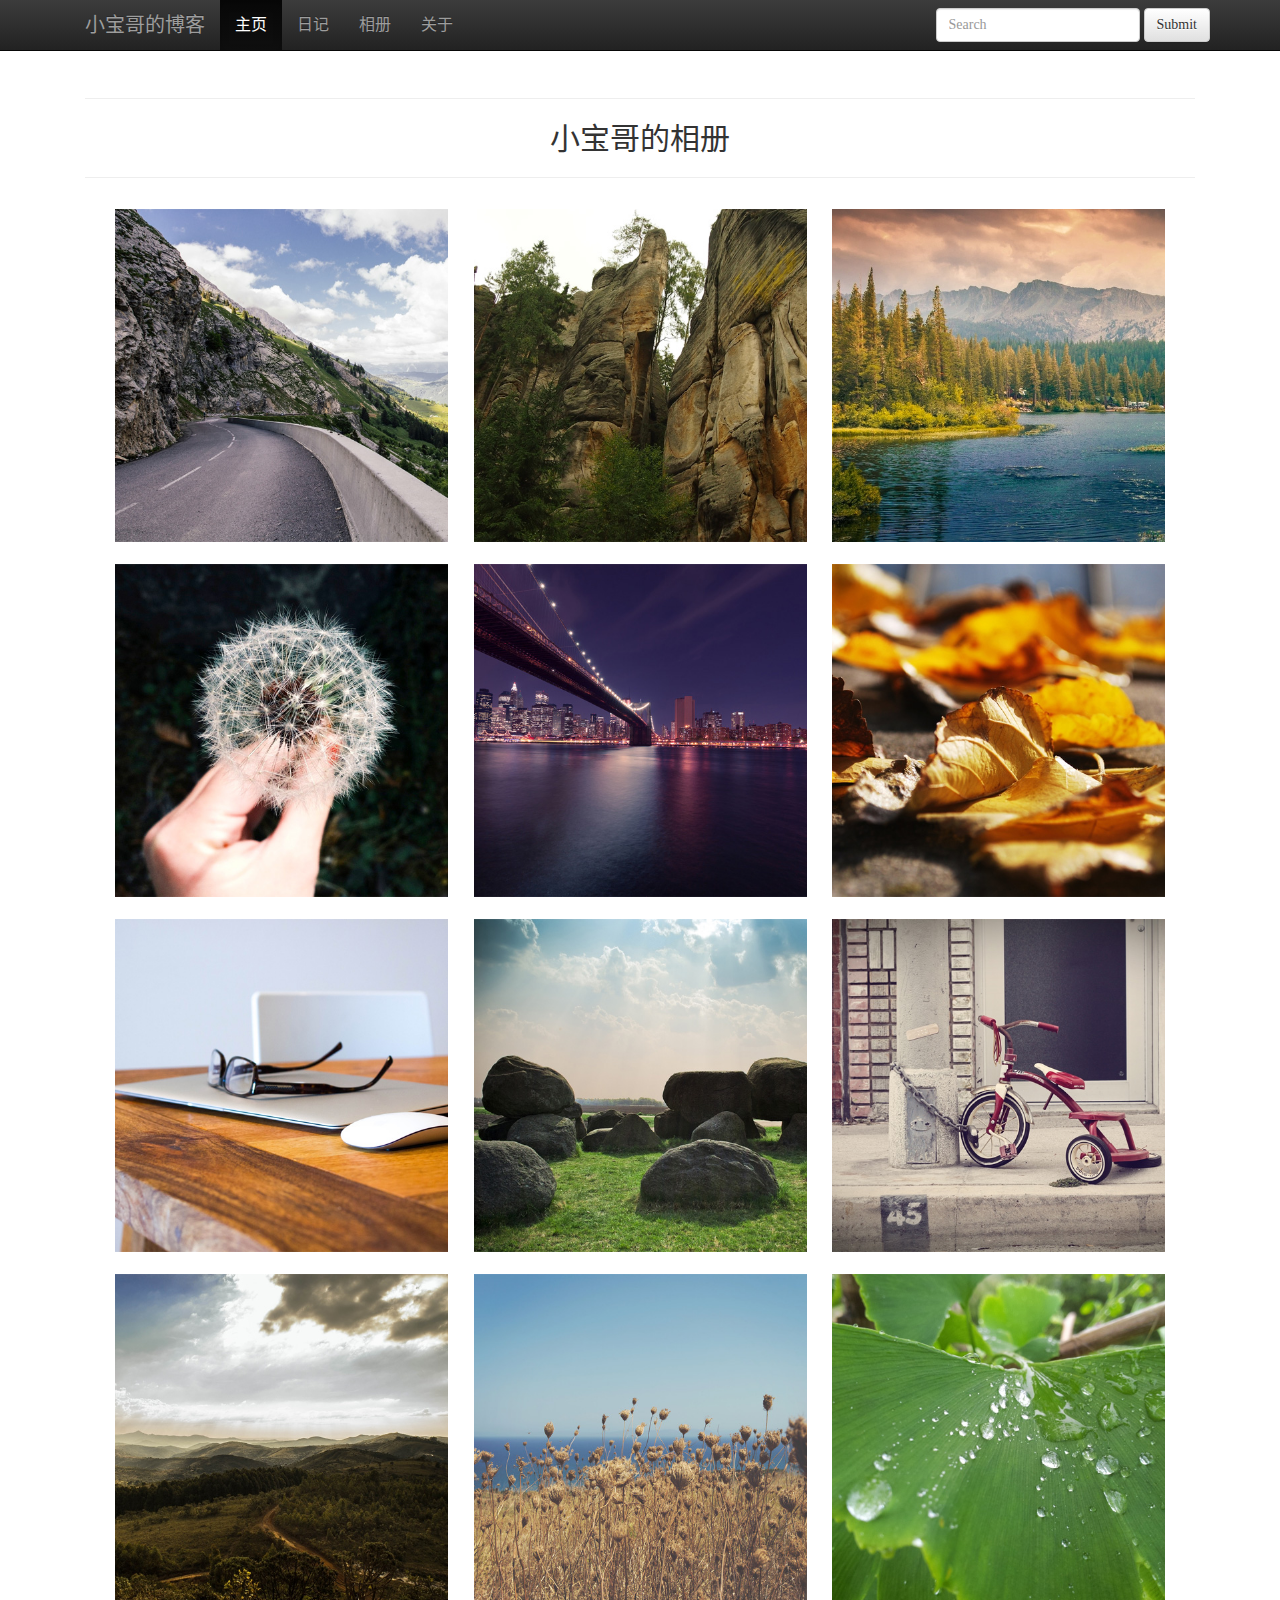
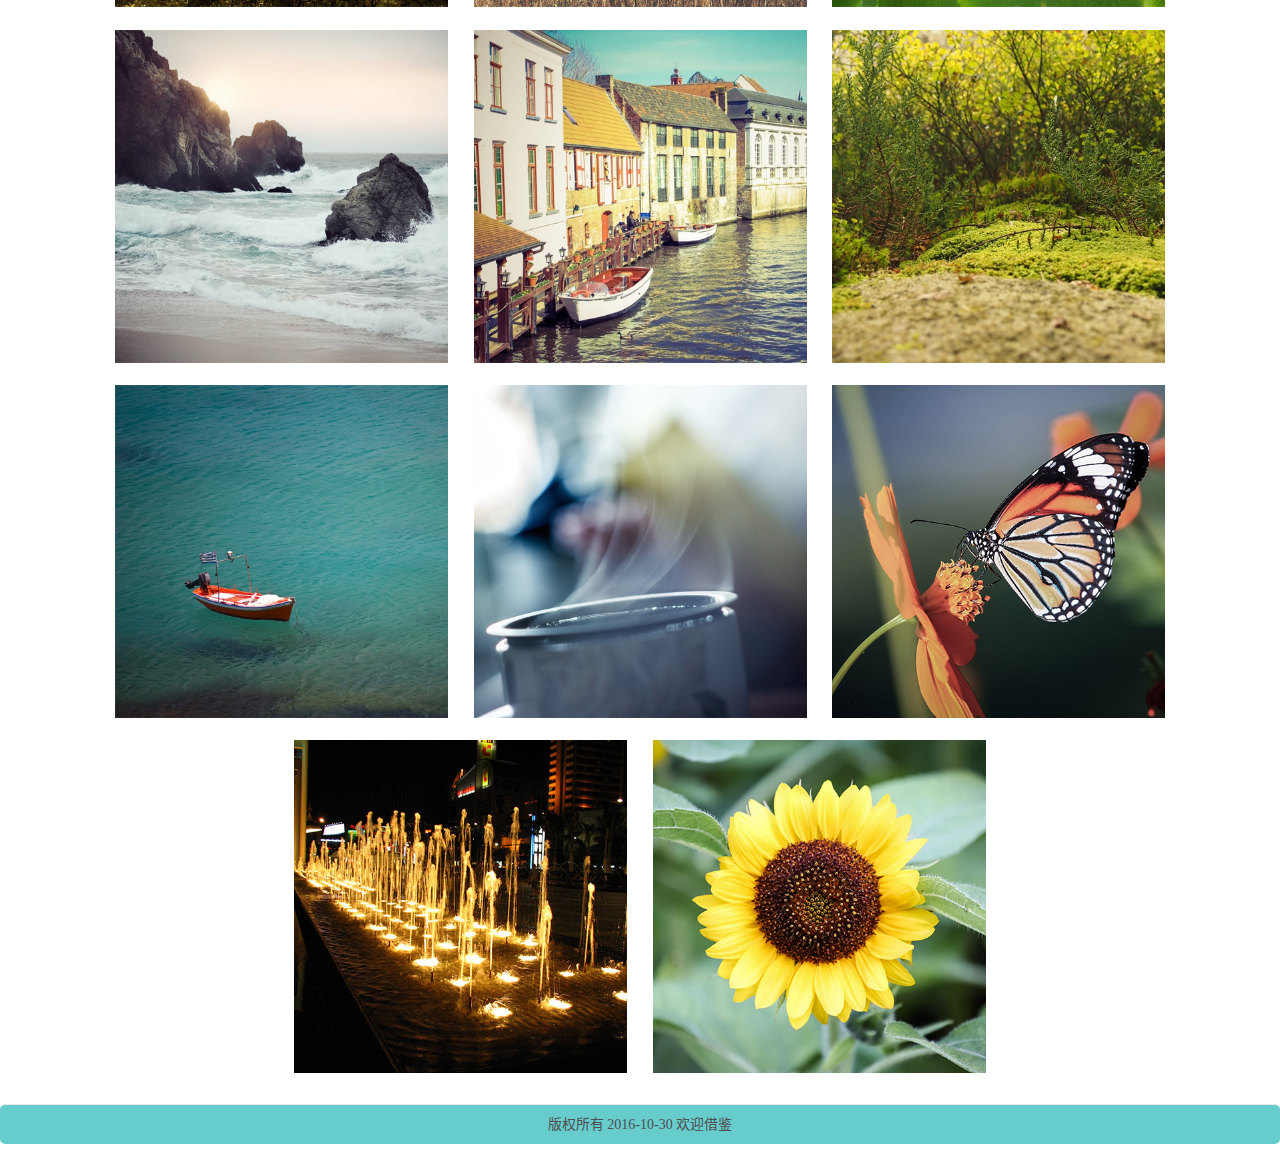
<file: album.html>
﻿<!DOCTYPE HTML>
<html lang="zh-cn">
  <head>
    <meta charset="utf-8">
    <title>大爱我小宝哥的博客---个人相册</title>
		<meta http-equiv="expires" content="0">
		<meta http-equiv="pragma" content="no-cache">
		<meta http-equiv="cache-control" content="no-cache"> 
		<meta http-equiv="X-UA-Compatible" content="IE=edge">   
		<meta http-equiv="description" content="This is my page">
		<meta http-equiv="keywords" content="keyword1,keyword2,keyword3">
		<meta name="viewport" content="width=device-width, initial-scale=1">
		<link rel="icon" href="favicon.ico" type="image/x-icon">
		<link rel="shortcut icon" href="favicon.ico" type="image/x-icon"/>
		<link rel="stylesheet" href="css/bootstrap.css">
		<link rel="stylesheet" href="css/bootstrap-theme.css">
		<link rel="stylesheet" href="css/basic.css">
		<style type="text/css">
		  .col-md-12 {
			 margin-top: 40px;
		  }
		  h2 {
		    margin: 2%;
		  }
		  .gallery img {
			 width: 30%;
			 margin: 1%;
		  }
		</style>
  </head>
  <body>
    <header>
		  <!-- 顶部导航栏开始 -->
		  <nav class="navbar navbar-inverse navbar-fixed-top" role="navigation">
		    <div class="navbar-inner">
		      <div class="container">
		        <!-- Brand and toggle get grouped for better mobile display -->
		        <div class="navbar-header">
		          <button type="button" class="navbar-toggle collapsed" data-toggle="collapse" data-target="#bs-example-navbar-collapse-1">
		            <span class="sr-only"></span>
		            <span class="icon-bar"></span>
		            <span class="icon-bar"></span>
		            <span class="icon-bar"></span>
		          </button>
		          <a class="navbar-brand" href="index.html">小宝哥的博客</a>
		        </div>
		
		        <!-- Collect the nav links, forms, and other content for toggling -->
		        <div class="collapse navbar-collapse" id="bs-example-navbar-collapse-1">
		          <ul class="nav navbar-nav">
		            <li class="active"><a href="index.html" title="Protal">主页</a></li>
		            <li><a href="daily.html" title="Daily">日记</a></li>
		            <li><a href="album.html" title="Album">相册</a></li>
		            <li><a href="about.html" title="About">关于</a></li>
		          </ul>
		          <form class="navbar-form navbar-right" role="search">
		            <div class="form-group">
		              <input type="text" class="form-control" placeholder="Search">
		            </div>
		            <button type="submit" class="btn btn-default">Submit</button>
		          </form>
		        </div><!-- /.navbar-collapse end -->
		      </div><!-- /.container-fluid end -->
		    </div>
		  </nav>
		  <!-- 顶部导航栏结束 -->
		 </header>
   <div class="container">
     <p id="back-to-top"><a href="#top"><span></span>返回顶部</a></p>
     <div id="content" class="text-center col-md-12">
       <hr><h2 class="text-center">小宝哥的相册</h2><hr>
	   	 <div class="gallery">
				<img src="img/gallery/01.jpg" data-rel="lightbox" class="fa fa-expand"></img>
				<img src="img/gallery/02.jpg" data-rel="lightbox" class="fa fa-expand"></img>
				<img src="img/gallery/03.jpg" data-rel="lightbox" class="fa fa-expand"></img>
				<img src="img/gallery/04.jpg" data-rel="lightbox" class="fa fa-expand"></img>
				<img src="img/gallery/05.jpg" data-rel="lightbox" class="fa fa-expand"></img>
				<img src="img/gallery/06.jpg" data-rel="lightbox" class="fa fa-expand"></img>
				<img src="img/gallery/07.jpg" data-rel="lightbox" class="fa fa-expand"></img>
				<img src="img/gallery/08.jpg" data-rel="lightbox" class="fa fa-expand"></img>
				<img src="img/gallery/10.jpg" data-rel="lightbox" class="fa fa-expand"></img>
				<img src="img/gallery/11.jpg" data-rel="lightbox" class="fa fa-expand"></img>
				<img src="img/gallery/12.jpg" data-rel="lightbox" class="fa fa-expand"></img>
				<img src="img/gallery/13.jpg" data-rel="lightbox" class="fa fa-expand"></img>
				<img src="img/gallery/14.jpg" data-rel="lightbox" class="fa fa-expand"></img>
				<img src="img/gallery/15.jpg" data-rel="lightbox" class="fa fa-expand"></img>
				<img src="img/gallery/16.jpg" data-rel="lightbox" class="fa fa-expand"></img>
				<img src="img/gallery/17.jpg" data-rel="lightbox" class="fa fa-expand"></img>
				<img src="img/gallery/18.jpg" data-rel="lightbox" class="fa fa-expand"></img>
				<img src="img/gallery/19.jpg" data-rel="lightbox" class="fa fa-expand"></img>
				<img src="img/gallery/20.jpg" data-rel="lightbox" class="fa fa-expand"></img>
				<img src="img/gallery/21.jpg" data-rel="lightbox" class="fa fa-expand"></img>
	  	  </div>
	 		</div>	
    </div>
  </div>
  <footer>
    <p class="text-center">版权所有 2016-10-30 欢迎借鉴</p>
  </footer>
  <script type="text/javascript" src="js/jquery.min.js"></script>
  <script type="text/javascript" src="js/bootstrap.js"></script>
  <script type="text/javascript">
		$(function(){  
	        //当滚动条的位置处于距顶部100像素以下时，跳转链接出现，否则消失  
	        $(function () {  
	            $(window).scroll(function(){  
	                if ($(window).scrollTop()>100) {  
	                    $("#back-to-top").fadeIn(1500);  
	                }  
	                else {  
	                    $("#back-to-top").fadeOut(1500);  
	                }  
	            });  
	  
	            //当点击跳转链接后，回到页面顶部位置  
	  
	            $("#back-to-top").click(function(){  
	                $('body,html').animate({scrollTop:0},1000);  
	                return false;  
	            });

	        });  
	    });  
	    
	    $(document).ready(function () {
	  	
	  	    var a = 50, b = 1;
	  	    
	  		$("#up").click(function() {
	  		   a = a + b;
	  		   $("#clicks_up").html(a);
	  		});
		  		
	  		var x = 50, y = 1;
	  		
	  		$("#down").click(function() {
	  		   x = y + x;
	  		   $("#clicks_down").html(x);
	  		});
	  		
	  		$("#myinfo").click(function(){
	  		   alert("大爱我小宝哥，小宝哥超级帅！");
	  		});
	  	});
	</script>
  </body>
</html>
</file>
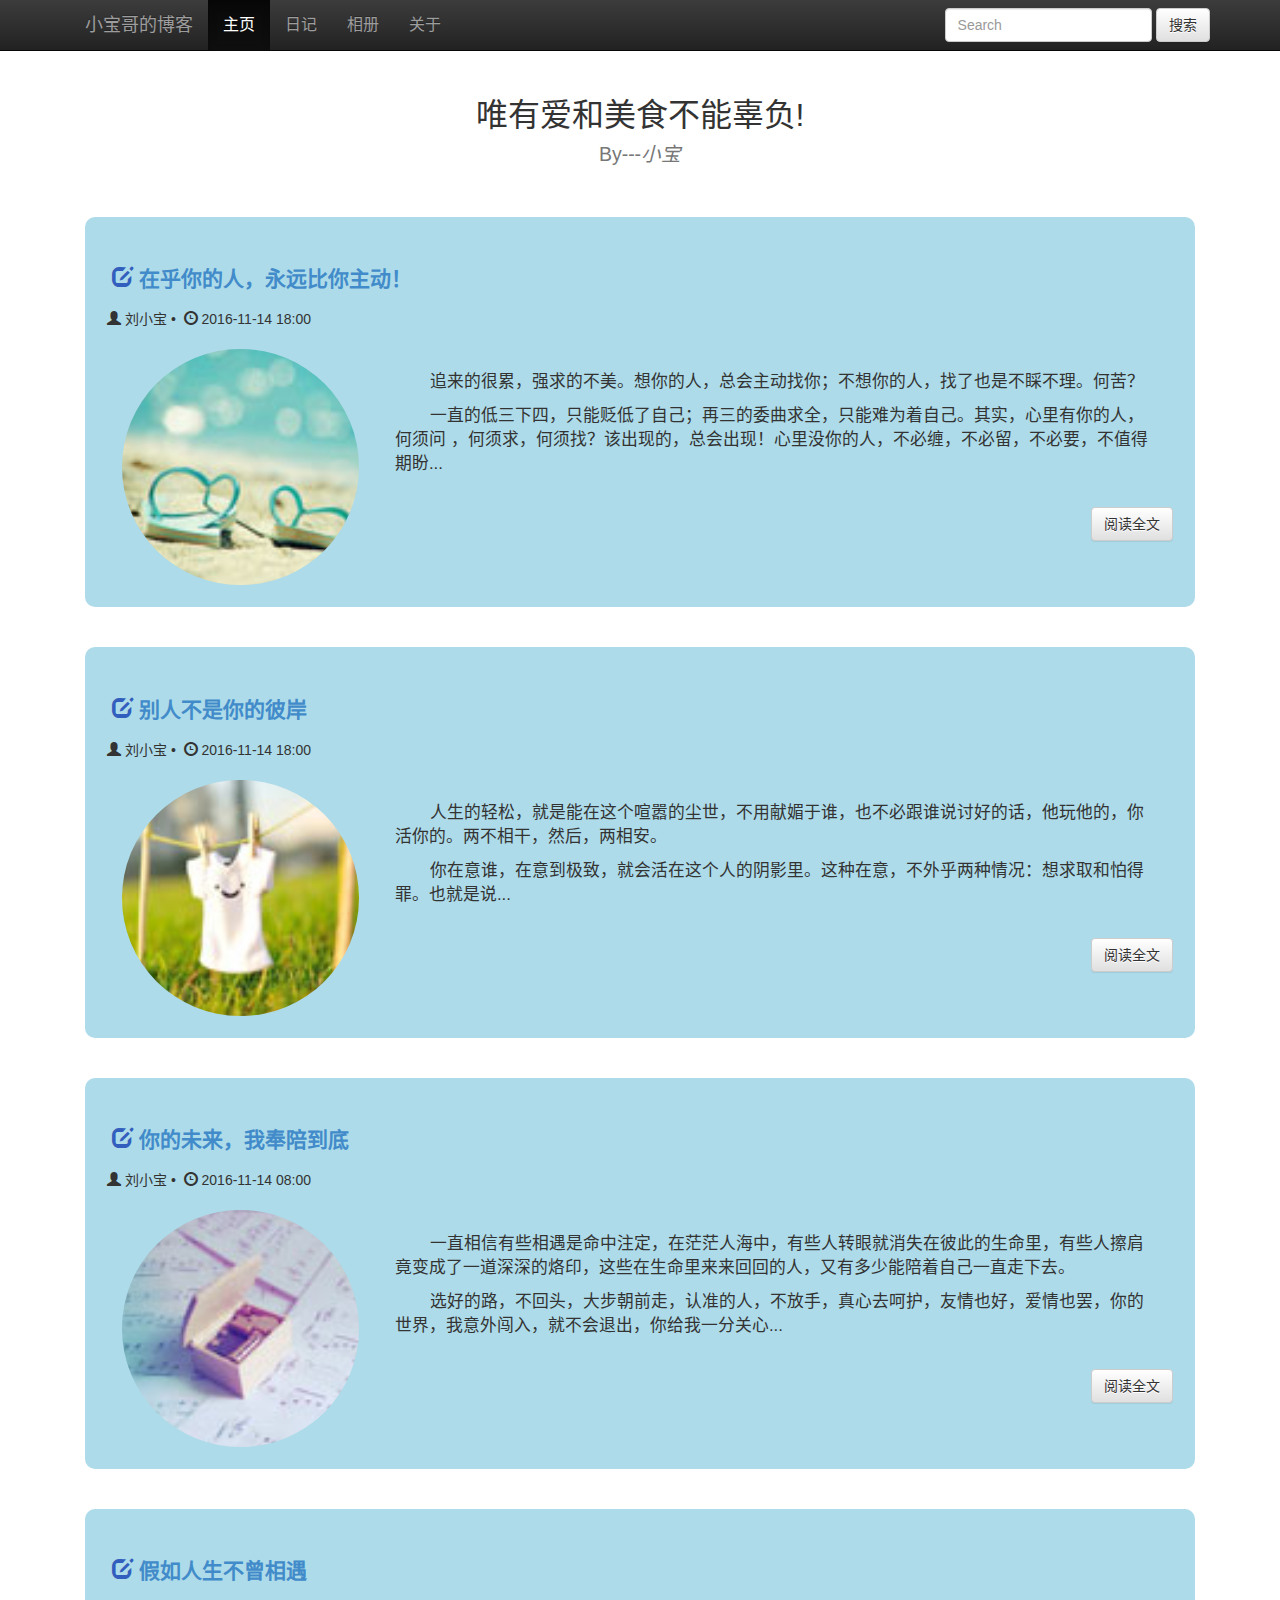
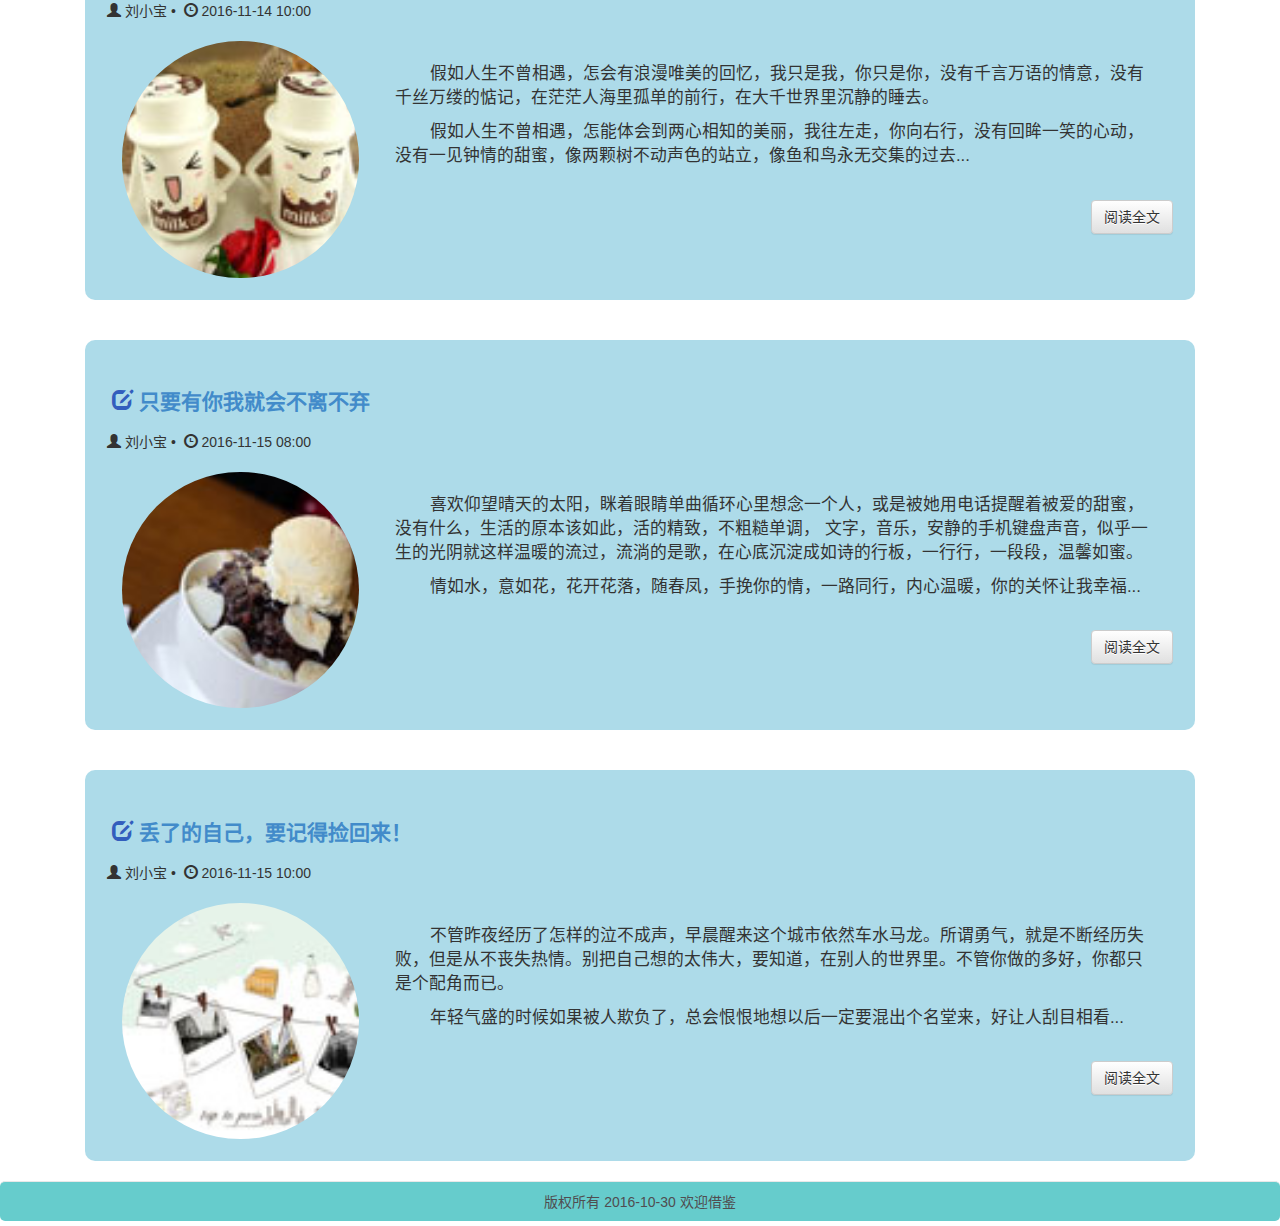
<file: daily.html>
<!DOCTYPE html>
<html lang="zh-cn">
  <head>
    <meta charset="utf-8">
    <title>大爱我小宝哥的博客---个人日记</title>
    <meta http-equiv="expires" content="0">
		<meta http-equiv="pragma" content="no-cache">
		<meta http-equiv="cache-control" content="no-cache"> 
		<meta http-equiv="X-UA-Compatible" content="IE=edge">   
		<meta http-equiv="description" content="This is my page">
		<meta http-equiv="keywords" content="keyword1,keyword2,keyword3">
		<meta name="viewport" content="width=device-width, initial-scale=1">
		<link rel="icon" href="favicon.ico" type="image/x-icon">
		<link rel="shortcut icon" href="favicon.ico" type="image/x-icon"/>
    <link rel="stylesheet" href="css/basic.css">
		<link rel="stylesheet" href="css/bootstrap.css">
		<link rel="stylesheet" href="css/bootstrap-theme.css">
    <link rel="stylesheet" href="css/learns.css">
  </head>
  <body>
    <header>
		  <!-- 顶部导航栏开始 -->
		  <nav class="navbar navbar-inverse navbar-fixed-top" role="navigation">
		    <div class="navbar-inner">
		      <div class="container">
		        <!-- Brand and toggle get grouped for better mobile display -->
		        <div class="navbar-header">
		          <button type="button" class="navbar-toggle collapsed" data-toggle="collapse" data-target="#bs-example-navbar-collapse-1">
		            <span class="sr-only"></span>
		            <span class="icon-bar"></span>
		            <span class="icon-bar"></span>
		            <span class="icon-bar"></span>
		          </button>
		          <a class="navbar-brand" href="index.html">小宝哥的博客</a>
		        </div>
		
		        <!-- Collect the nav links, forms, and other content for toggling -->
		        <div class="collapse navbar-collapse" id="bs-example-navbar-collapse-1">
		          <ul class="nav navbar-nav">
		            <li class="active"><a href="index.html" title="Protal">主页</a></li>
		            <li><a href="daily.html" title="Daily">日记</a></li>
		            <li><a href="album.html" title="Album">相册</a></li>
		            <li><a href="about.html" title="About">关于</a></li>
		          </ul>
		          <form class="navbar-form navbar-right" role="search">
		            <div class="form-group">
		              <input type="text" class="form-control" placeholder="Search">
		            </div>
		            <button type="submit" class="btn btn-default">搜索</button>
		          </form>
		        </div><!-- /.navbar-collapse end -->
		      </div><!-- /.container-fluid end -->
		    </div>
		  </nav>
		  <!-- 顶部导航栏结束 -->
		</header>
    <div class="container">
      <p id="back-to-top"><a href="#top"><span></span>返回顶部</a></p>
      <div class="col-md-12">
        <div class="text-center">
		      <h2>
		        <font size="6">唯有爱和美食不能辜负!</font><br>
		        <small>By---<cite title="Andy">小宝</cite></small>
		      </h2>
		   	</div>
        <article class="article_list">
        	<!-- 001文章开始 -->
          <div class="col-md-12">
		      	<div class="article-head">
	            <h2 class="article-title">
	              <span class="glyphicon glyphicon-edit"></span>
	              <a href="001.html" title="在乎你的人，永远比你主动！">在乎你的人，永远比你主动！</a>
	            </h2>
	            <div class="article-meta">
	              <span class="article-author"><span class="glyphicon glyphicon-user"></span>&nbsp;刘小宝</span>&nbsp;•&nbsp;
	              <time class="article-date"><span class="glyphicon glyphicon-time"></span>&nbsp;2016-11-14 18:00</time>
	            </div><br>
	          </div>
	          <div class="article-content">
	            <img class="col-md-3 img-circle" src="img/headers/01.jpg">
	            <div class="col-md-9">
	            	<p>追来的很累，强求的不美。想你的人，总会主动找你；不想你的人，找了也是不睬不理。何苦？</p>
	            	<p>一直的低三下四，只能贬低了自己；再三的委曲求全，只能难为着自己。其实，心里有你的人， 何须问
	            		，何须求，何须找？该出现的，总会出现！心里没你的人，不必缠，不必留，不必要，不值得期盼...</p>
	            </div>
	          </div>
	          <div class="article-permalink">
	            <a href="001.html" class="btn btn-default">阅读全文</a>
	          </div>
	        </div>
	        <!-- 001文章结束 -->
	        
	        <!-- 002文章开始 -->
	        <div class="col-md-12">
		      	<div class="article-head">
	            <h2 class="article-title">
	              <span class="glyphicon glyphicon-edit"></span>
	              <a href="002.html" title="别人不是你的彼岸">别人不是你的彼岸</a>
	            </h2>
	            <div class="article-meta">
	              <span class="article-author"><span class="glyphicon glyphicon-user"></span>&nbsp;刘小宝</span>&nbsp;•&nbsp;
	              <time class="article-date"><span class="glyphicon glyphicon-time"></span>&nbsp;2016-11-14 18:00</time>
	            </div><br>
	          </div>
	          <div class="article-content">
	            <img class="col-md-3 img-circle" src="img/headers/02.jpg">
	            <div class="col-md-9">
	            	<p>人生的轻松，就是能在这个喧嚣的尘世，不用献媚于谁，也不必跟谁说讨好的话，他玩他的，你活你的。两不相干，然后，两相安。</p>
								<p>你在意谁，在意到极致，就会活在这个人的阴影里。这种在意，不外乎两种情况：想求取和怕得罪。也就是说...</p>
	            </div>
	          </div>
	          <div class="article-permalink">
	            <a href="002.html" class="btn btn-default">阅读全文</a>
	          </div>
	        </div>
	        <!-- 002文章结束 -->
	        
	        <!-- 003文章开始 -->
	        <div class="col-md-12">
		      	<div class="article-head">
	            <h2 class="article-title">
	              <span class="glyphicon glyphicon-edit"></span>
	              <a href="003.html" title="你的未来，我奉陪到底">你的未来，我奉陪到底</a>
	            </h2>
	            <div class="article-meta">
	              <span class="article-author"><span class="glyphicon glyphicon-user"></span>&nbsp;刘小宝</span>&nbsp;•&nbsp;
	              <time class="article-date"><span class="glyphicon glyphicon-time"></span>&nbsp;2016-11-14 08:00</time>
	            </div><br>
	          </div>
	          <div class="article-content">
	            <img class="col-md-3 img-circle" src="img/headers/03.jpg">
	            <div class="col-md-9">
	            	<p>一直相信有些相遇是命中注定，在茫茫人海中，有些人转眼就消失在彼此的生命里，有些人擦肩竟变成了一道深深的烙印，这些在生命里来来回回的人，又有多少能陪着自己一直走下去。</p>
								<p>选好的路，不回头，大步朝前走，认准的人，不放手，真心去呵护，友情也好，爱情也罢，你的世界，我意外闯入，就不会退出，你给我一分关心...</p>
	            </div>
	          </div>
	          <div class="article-permalink">
	            <a href="003.html" class="btn btn-default">阅读全文</a>
	          </div>
	        </div>
	        <!-- 003文章结束 -->
	        
	        <!-- 004文章开始 -->
	        <div class="col-md-12">
		      	<div class="article-head">
	            <h2 class="article-title">
	              <span class="glyphicon glyphicon-edit"></span>
	              <a href="004.html" title="假如人生不曾相遇">假如人生不曾相遇</a>
	            </h2>
	            <div class="article-meta">
	              <span class="article-author"><span class="glyphicon glyphicon-user"></span>&nbsp;刘小宝</span>&nbsp;•&nbsp;
	              <time class="article-date"><span class="glyphicon glyphicon-time"></span>&nbsp;2016-11-14 10:00</time>
	            </div><br>
	          </div>
	          <div class="article-content">
	            <img class="col-md-3 img-circle" src="img/headers/04.jpg">
	            <div class="col-md-9">
	            	<p>假如人生不曾相遇，怎会有浪漫唯美的回忆，我只是我，你只是你，没有千言万语的情意，没有千丝万缕的惦记，在茫茫人海里孤单的前行，在大千世界里沉静的睡去。</p>
								<p>假如人生不曾相遇，怎能体会到两心相知的美丽，我往左走，你向右行，没有回眸一笑的心动，没有一见钟情的甜蜜，像两颗树不动声色的站立，像鱼和鸟永无交集的过去...</p>
	            </div>
	          </div>
	          <div class="article-permalink">
	            <a href="004.html" class="btn btn-default">阅读全文</a>
	          </div>
	        </div>
	        <!-- 004文章结束 -->
	        
	        <!-- 005文章开始 -->
	        <div class="col-md-12">
		      	<div class="article-head">
	            <h2 class="article-title">
	              <span class="glyphicon glyphicon-edit"></span>
	              <a href="005.html" title="只要有你我就会不离不弃">只要有你我就会不离不弃</a>
	            </h2>
	            <div class="article-meta">
	              <span class="article-author"><span class="glyphicon glyphicon-user"></span>&nbsp;刘小宝</span>&nbsp;•&nbsp;
	              <time class="article-date"><span class="glyphicon glyphicon-time"></span>&nbsp;2016-11-15 08:00</time>
	            </div><br>
	          </div>
	          <div class="article-content">
	            <img class="col-md-3 img-circle" src="img/headers/05.jpg">
	            <div class="col-md-9">
	            	<p>喜欢仰望晴天的太阳，眯着眼睛单曲循环心里想念一个人，或是被她用电话提醒着被爱的甜蜜，没有什么，生活的原本该如此，活的精致，不粗糙单调，
	            		文字，音乐，安静的手机键盘声音，似乎一生的光阴就这样温暖的流过，流淌的是歌，在心底沉淀成如诗的行板，一行行，一段段，温馨如蜜。</p>
	            	<p>情如水，意如花，花开花落，随春凤，手挽你的情，一路同行，内心温暖，你的关怀让我幸福...</p>
	            </div>
	          </div>
	          <div class="article-permalink">
	            <a href="005.html" class="btn btn-default">阅读全文</a>
	          </div>
	        </div>
	        <!-- 005文章结束 -->
	        
	        <!-- 006文章开始 -->
	        <div class="col-md-12">
		      	<div class="article-head">
	            <h2 class="article-title">
	              <span class="glyphicon glyphicon-edit"></span>
	              <a href="006.html" title="丢了的自己，要记得捡回来">丢了的自己，要记得捡回来！</a>
	            </h2>
	            <div class="article-meta">
	              <span class="article-author"><span class="glyphicon glyphicon-user"></span>&nbsp;刘小宝</span>&nbsp;•&nbsp;
	              <time class="article-date"><span class="glyphicon glyphicon-time"></span>&nbsp;2016-11-15 10:00</time>
	            </div><br>
	          </div>
	          <div class="article-content">
	            <img class="col-md-3 img-circle" src="img/headers/06.jpg">
	            <div class="col-md-9">
	            	<p>不管昨夜经历了怎样的泣不成声，早晨醒来这个城市依然车水马龙。所谓勇气，就是不断经历失败，但是从不丧失热情。别把自己想的太伟大，要知道，在别人的世界里。不管你做的多好，你都只是个配角而已。</p>
	            	<p>年轻气盛的时候如果被人欺负了，总会恨恨地想以后一定要混出个名堂来，好让人刮目相看...</p>
	            </div>
	          </div>
	          <div class="article-permalink">
	            <a href="006.html" class="btn btn-default">阅读全文</a>
	          </div>
	        </div>
	        <!-- 006文章结束 -->
	      </article>
      </div>
    </div>
    <footer>
    <p class="text-center">版权所有 2016-10-30 欢迎借鉴</p>
  </footer>
  <script type="text/javascript" src="js/jquery.min.js"></script>
  <script type="text/javascript" src="js/bootstrap.js"></script>
  <script type="text/javascript">
		$(function(){  
	        //当滚动条的位置处于距顶部100像素以下时，跳转链接出现，否则消失  
	        $(function () {  
	            $(window).scroll(function(){  
	                if ($(window).scrollTop()>100) {  
	                    $("#back-to-top").fadeIn(1500);  
	                }  
	                else {  
	                    $("#back-to-top").fadeOut(1500);  
	                }  
	            });  
	  
	            //当点击跳转链接后，回到页面顶部位置  
	  
	            $("#back-to-top").click(function(){  
	                $('body,html').animate({scrollTop:0},1000);  
	                return false;  
	            });

	        });  
	    });  
	    
	    $(document).ready(function () {
	  	
	  	    var a = 50, b = 1;
	  	    
	  		$("#up").click(function() {
	  		   a = a + b;
	  		   $("#clicks_up").html(a);
	  		});
		  		
	  		var x = 50, y = 1;
	  		
	  		$("#down").click(function() {
	  		   x = y + x;
	  		   $("#clicks_down").html(x);
	  		});
	  		
	  		$("#myinfo").click(function(){
	  		   alert("大爱我小宝哥，小宝哥超级帅！");
	  		});
	  	});
	</script>
  </body>
</html>
</file>
<file: css/index.css>
@CHARSET "UTF-8";
/*
.container {
	width: 100%;
	margin: 0 auto;
	box-shadow: #999 0px 2px 0px 0px; 
}
*/

.carousel,
.carousel .item {
	height: 30%;
	background-color: rgba(119,195,218,0.3);
}

.carousel img {
	width: 100%;
}

.section-content, 
.article-content {
	margin-top: 2%;
	font-size: 1.2em;
}

/* section start */

section .header {
	margin: 20px auto;
    width: 160px;
    height: 160px;
    border-radius: 160px;
    -moz-border-radius: 160px;
    -webkit-border-radius: 160px;
}

section .header a {
    display: block;
    padding-top: 100px;
    width: 160px;
    height: 40px;
    color: #fff !important;
    font-size: 1.5em;
    text-align: center;
    background-size: 160px 160px;
}

section embed, 
section object { 
	width: 90%; 
	margin-left: 5%; 
}
/* section end */
section,
article {
	background: rgba(119,195,218,0.6);
	border-radius: 10px;	
}
/* article start */
article .description {
	font-size: 1em;
	padding: 2%;
	text-indent: 40px;
}


/* article end */
</file>
<file: css/basic.css>
@CHARSET "UTF-8";

body {
	padding-top: 3%;
    word-wrap: break-word;
    overflow-wrap: break-word;
    font-family: Microsoft YaHei;
    margin: 0 auto;
}

.navbar {
	font-size: 16px;
}

.navbar-brand {
	font-size: 20px;
}

@media (min-width: 1200px) {
/*returnTop start*/
p#back-to-top {  
    position: fixed;  
    display: none;
    width: 64px;
    height: 64px;
    bottom: 10%;  
    right: 1%;  
}

p#back-to-top a {  
    text-align: center;  
    text-decoration: none;  
    color: #d1d1d1;  
    display: block;  
    width: 64px; 
}

p#back-to-top a:hover {  
    color:#979797;  
}

p#back-to-top a span {  
    background: url(../img/sprite.png) no-repeat;  
    border-radius: 6px;  
    display: block;  
    height: 64px;  
    width: 64px;  
    margin-bottom: 5px;  
}
/*returnTop end*/
}
footer {
    margin: 20px auto 5px;
    height: 40px;
    line-height: 40px;
    text-align: center;
    border-top: 1px solid #e8e8e8;
    border-radius: 5px;
    color: #504d50;
    background: #6cc;	
}
</file>
<file: css/about.css>
@CHARSET "UTF-8";

aside {
	background: #254665;
    border-radius: 10px;
	color: #fff;
}

section {
	background: rgba(255, 251, 230, 0.1);
	border-radius: 20px #aaa;
}

.about_left, 
.about_right {
	margin-top: 60px;
    font-weight: bolder;
    font-size: 1.2em;
}

.avatar {
	margin: 20px auto;
    width: 160px;
    height: 160px;
    border-radius: 160px;
    -moz-border-radius: 160px;
    -webkit-border-radius: 160px;
}
.avatar a {
    display: block;
    padding-top: 100px;
    width: 160px;
    height: 40px;
    color: #fff;
    font-size: 1.5em;
    text-align: center;
    background-size: 160px 160px;
}

.about_right h1, 
.about_right h2, 
.about_right h3 {
	color: #254665;
	font-style: oblique;
    font-weight: bolder;
}

.pic span {
	margin-left: 20px;	
}

.about_left ul li, 
.about_right ul li {
	list-style: none;
	margin-top: 10px;
}

.about_right {
	display: inline-block;
	padding-left: 1.5%;
	height: auto;
	background: #fff;
	color: #000;
}

.about_right p {
	text-indent: 40px;
}
</file>
<file: css/learns.css>
@CHARSET "UTF-8";

/* article start */
.container .col-md-12 {
	margin-top: 40px;
}

article .col-md-12 {
	background: rgba(119,195,218,0.6);
	padding: 2%;
	border-radius: 10px;
}

article h2 {
	height: 40px;
	overflow: hidden;
	line-height: 40px;
	font-size: 1.5em;
	font-weight: bolder;
	padding-left: 5px;
	color: #325EBD;
}

article h2 a:hover { 
	padding-left:20px; 
	transition: all 0.5s;
	-webkit-transition: all 0.5s; 
	-moz-transition: all 0.5s; 
	-o-transition: all 0.5s;
}

article .article-content .col-md-9 {
	text-indent: 35px;
	font-size: 1.2em;
	padding: 2%;
}


article .article-permalink {
	text-align: right;
}

/* article end */
</file>
